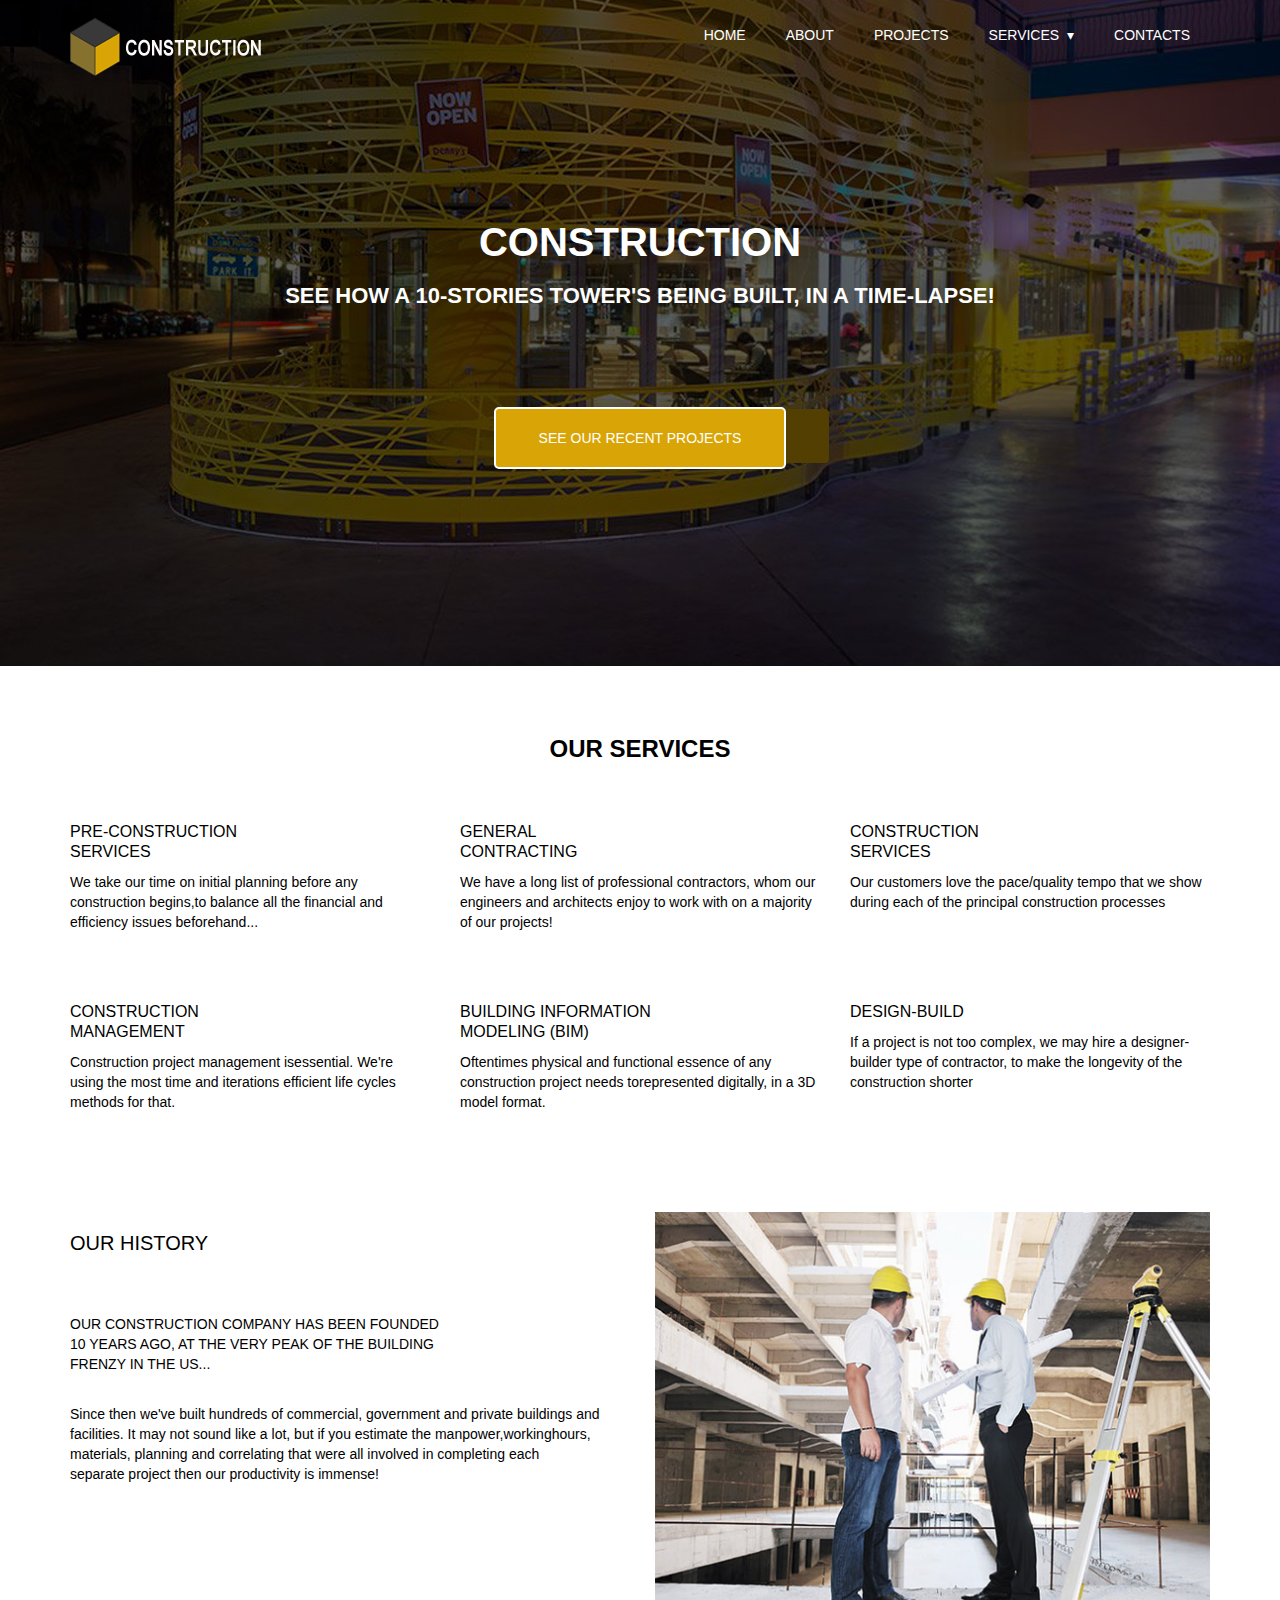
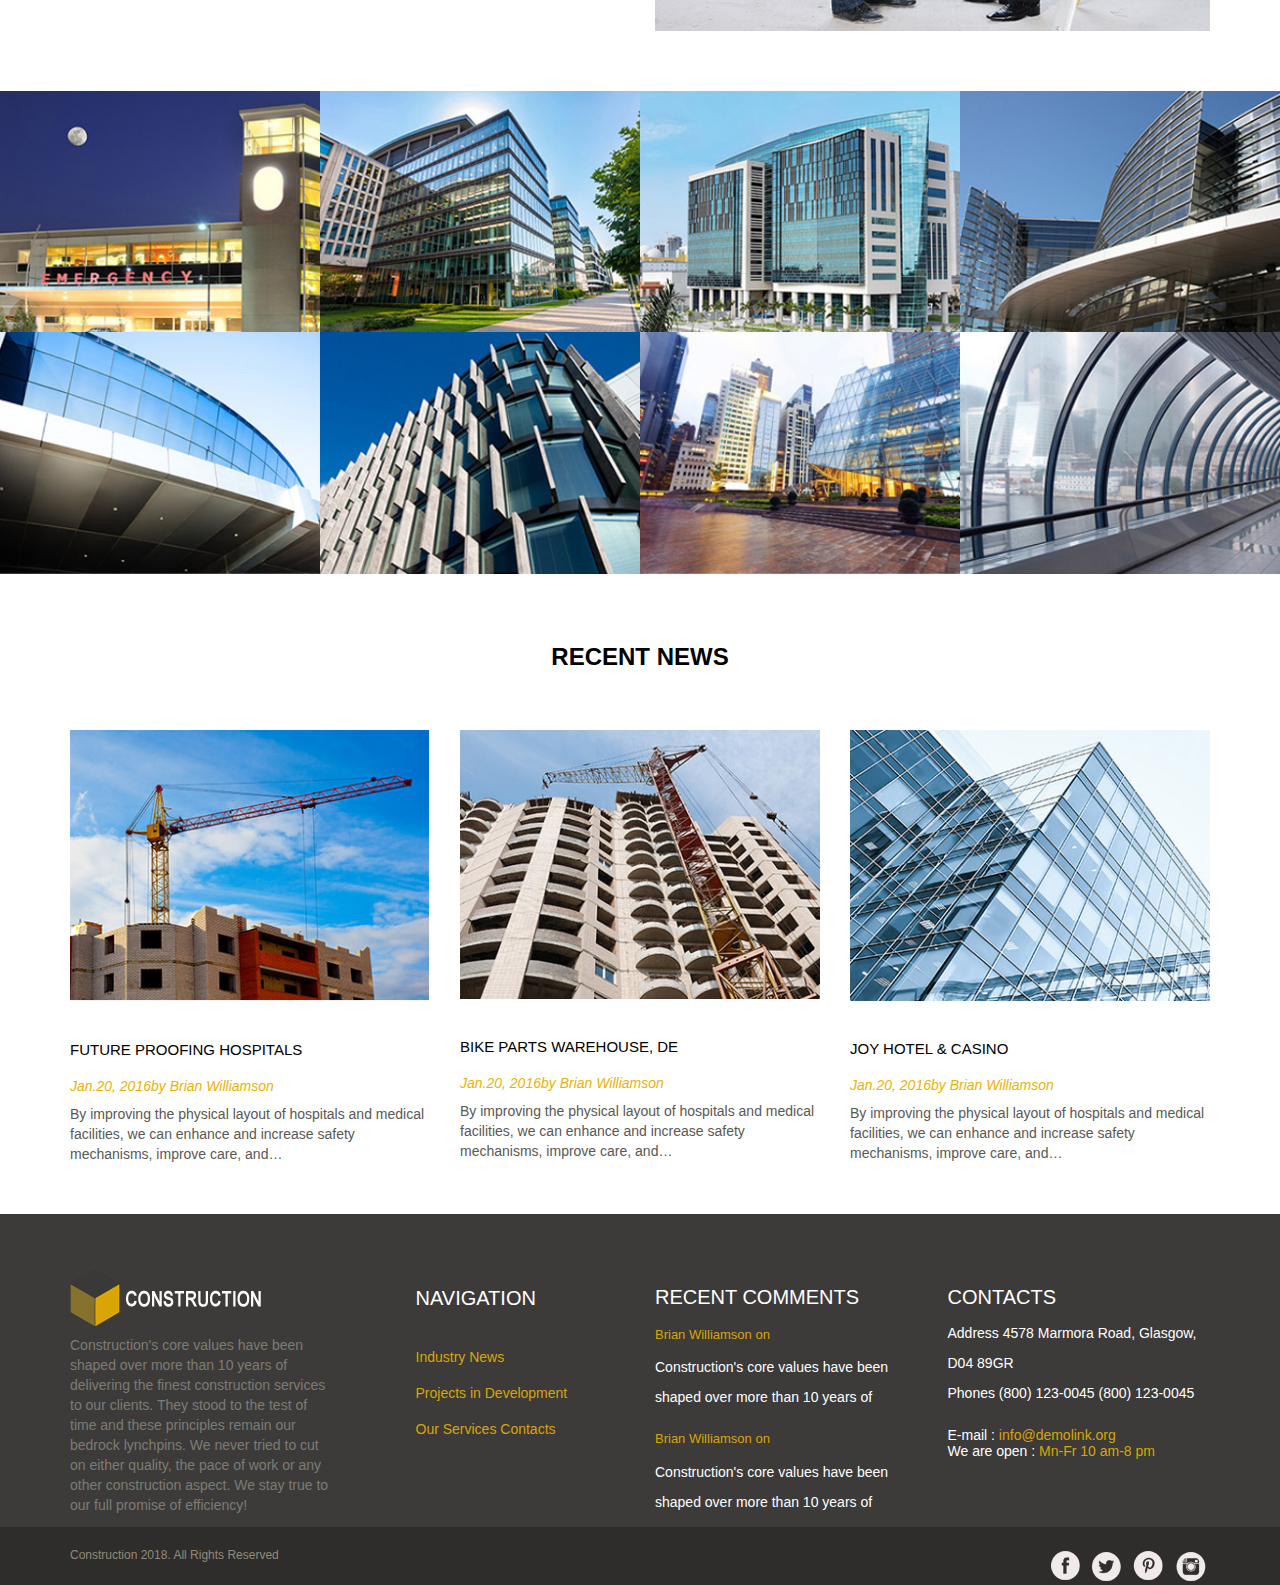
<file: index.html>
<!DOCTYPE html>
<html lang="en">
  <head>
    <meta charset="utf-8">
    <meta http-equiv="X-UA-Compatible" content="IE=edge">
    <meta name="viewport" content="width=device-width, initial-scale=1">
    <!-- The above 3 meta tags *must* come first in the head; any other head content must come *after* these tags -->
    <title>construction home</title>
    <!-- Bootstrap -->
    <link href="css/bootstrap.min.css" rel="stylesheet">
    <link rel="stylesheet" type="text/css" href="css/custom.css">
    <link rel="stylesheet" href="css/font-awesome.min.css">
    <!--menu-->
    <link rel="stylesheet" href="css/style.css">
    <!-- HTML5 shim and Respond.js for IE8 support of HTML5 elements and media queries -->
    <!-- WARNING: Respond.js doesn't work if you view the page via file:// -->
    <!--[if lt IE 9]>
    <script src="https://oss.maxcdn.com/html5shiv/3.7.3/html5shiv.min.js"></script>
    <script src="https://oss.maxcdn.com/respond/1.4.2/respond.min.js"></script>
    <![endif]-->
  </head>
  <body>
    <div class="banner">
      <div class="boverlay">
        <div class="container">
          <div class="row">
            <div class="col-md-12 col-sm-12 col-xs-12">
           
              <section class="home_navigation">
                <div class="nav-container">
                  <div class="brand">
                    <a href="#!"><img src="img/logo.png"></a>
                  </div>
                  <nav>
                    <div class="nav-mobile"><a id="nav-toggle" href="#!"><span></span></a></div>
                    <ul class="nav-list">
                      
                      <li class="active" >
                        <a>HOME</a>
                      </li>
                      <li>
                        <a href="about-us.html">ABOUT</a>
                      </li>
                      <li>
                        
                        <ul class="nav-dropdown">
                          <li>
                            <a href="#!">Web Design</a>
                          </li>
                          <li>
                            <a href="#!">Web Development</a>
                          </li>
                          <li>
                            <a href="#!">Graphic Design</a>
                          </li>
                        </ul>
                      </li>
                      <li>
                        <a href="projects.html">PROJECTS</a>
                      </li>
                      <li>
                        <a href="services.html">SERVICES</a>          <ul class="nav-dropdown">
                        <li>
                          <a href="#!">Web Design</a>
                        </li>
                        <li>
                          <a href="#!">Web Development</a>
                        </li>
                        <li>
                          <a href="#!">Graphic Design</a>
                        </li>
                      </ul>
                    </li>
                    <li>
                      <a href="contacts.html">CONTACTS</a>        </li>
                    </ul>
                  </nav>
                </div>
              </section>
            </div>
            <!-- <div class="col-md-4">
              <div class="logo">
                <img src="img/logo.png">
                <div class="text">
                  <h1>CONSTRUCTIONS</h1>
                </div>
              </div>
            </div>
            <div class="col-md-8">
              <div class="menu">
                <ul>
                  <li class="active">HOME</a></li>
                  <li><a href="about-us.html">ABOUT</a></li>
                  <li><a href="services.html">SERVICES</a></li>
                  <li><a href="projects.html">PROJECTS</a></li>
                  <li><a href="contacts.html">CONTACTS</a></li>
                  
                </ul>
                <div class="icon"><i class="fa fa-search" aria-hidden="true"></i>
                </div>
              </div>
            </div> -->
          </div>
          <div class="welcome">
            <h2>CONSTRUCTION</h2>
            <h3> SEE HOW A 10-STORIES TOWER'S BEING BUILT, IN A TIME-LAPSE!</h3>
            <div class="seee">
            <button type="button" class="see">
            SEE OUR RECENT PROJECTS
            </button>
          </div>
        </div>
        </div>
      </div>
    </div>
    <div class="service">
      <h2>OUR SERVICES</h2>
    </div>
    <div class="container">
      
      <div class="service-contents">
        <div class="row">
          <div class="col-md-4 col-sm-4 col-xs-12">
            <div class="contents">
              <h2>PRE-CONSTRUCTION<br>
              SERVICES</h2>
              <p>We take our time on initial planning
                before any construction begins,to
                balance all the financial and efficiency
              issues beforehand...</p>
            </div>
          </div>
          <div class="col-md-4 col-sm-4 col-xs-12">
            <div class="contents">
              <h2>
              GENERAL <br>
              CONTRACTING
              </h2>
              <p>We have a long list of professional
                contractors, whom our engineers
                and architects enjoy to work with
                on a majority of our projects!
              </p>
            </div>
          </div>
          <div class="col-md-4 col-sm-4 col-xs-12">
            <div class="contents">
              <h2>
              CONSTRUCTION <br>
              SERVICES
              </h2>
              <p>Our customers love the pace/quality
                tempo that we show during each of
                the principal construction processes
              </p>
            </div>
          </div>
        </div>
        <div class="row">
          <div class="col-md-4 col-sm-4 col-xs-12">
            <div class="contents">
              <h2>
              CONSTRUCTION <br>
              MANAGEMENT
              </h2>
              <p>Construction project management
                isessential. We're using the most
                time and iterations efficient life
                cycles methods for that.
              </p>
            </div>
          </div>
          <div class="col-md-4 col-sm-4 col-xs-12">
            <div class="contents">
              <h2>
              BUILDING INFORMATION <br>
              MODELING (BIM)
              </h2>
              <p>Oftentimes physical and functional
                essence of any construction
                project needs torepresented
                digitally, in a 3D model format.
              </p>
            </div>
          </div>
          <div class="col-md-4 col-sm-4 col-xs-12">
            <div class="contents">
              <h2>
              DESIGN-BUILD
              </h2>
              <p>If a project is not too complex,
                we may hire a designer-builder
                type of contractor, to make the
                longevity of the construction
                shorter
              </p>
            </div>
          </div>
        </div>
      </div>
      <div class="history">
        <div class="row">
          <div class="col-md-6 col-sm-6 col-xs-12">
            <div class="history-contents">
              <h2>OUR HISTORY</h2>
              <p>OUR CONSTRUCTION COMPANY HAS BEEN FOUNDED <br>
                10 YEARS AGO,  AT THE VERY PEAK OF THE BUILDING
                <br> FRENZY IN THE US...
              </p><br>
              <p>Since then we've built hundreds of commercial, government and
                private buildings and facilities. It may not sound like a lot, but if you
                estimate the manpower,workinghours, materials, planning and
                correlating that were all involved in completing each <br> separate project
              then our productivity is immense!</p>
            </div>
          </div>
          <div class="col-md-6 col-sm-6 col-xs-12">
            <div class="himage">
              <img src="img/h.jpg" class="img-responsive">
            </div>
          </div>
        </div>
      </div>
    </div>
    <div class="services">
      <ul>
        <!-- <li class="col-md-3 col-sm-3  col-xs-12 service-img">
          <img src="img/service1.jpg" class="img-responsive">
          <div class="services-text"> <h3>COMMERCIAL</h3></div>
        </li>
        <li class="col-md-3 col-sm-3  col-xs-12 service-img">
          <img src="img/service2.jpg" class="img-responsive">
          <div class="services-text"> <h3>CULTURAL/LIFESTYLE</h3></div>
        </li>
        <li class="col-md-3 col-sm-3 col-xs-12 service-img">
          <img src="img/service3.jpg" class="img-responsive">
          <div class="services-text"> <h3>DATA/TECHNOLOGY</h3></div>
        </li>
        <li class="col-md-3 col-sm-3 col-xs-12 service-img">
          <img src="img/service4.jpg"class="img-responsive">
          <div class="services-text"> <h3>EDUCATIONAL</h3></div>
        </li>
        <li class="col-md-3 col-sm-3 col-xs-12 service-img">
          <img src="img/service5.jpg" class="img-responsive">
          <div class="services-text"> <h3>GOVERNMENT/MILITARY</h3></div>
        </li>
        <li class="col-md-3 col-sm-3 col-xs-12 service-img">
          <img src="img/service6.jpg" class="img-responsive">
          <div class="services-text"> <h3>HEALTHCARE</h3></div>
        </li>
        <li class="col-md-3 col-sm-3  col-xs-12 service-img">
          <img src="img/service7.jpg" class="img-responsive">
          <div class="services-text"> <h3>MANUFACTURING/INDUSTRIAL</h3></div>
        </li>
        <li class="col-md-3 col-sm-3 col-xs-12 service-img">
          <img src="img/service8.jpg" class="img-responsive">
          <div class="services-text"> <h3>WAREHOUSE/LOGISTICS</h3></div>
        </li> -->
        <li class="col-md-3 col-sm-3  col-xs-12 service-img">
          <div class="service-hover">
            <img src="img/service1.jpg" class="image">
            <div class="overlay">
              <div class="text"> <h3>COMMERCIAL</h3>
              </div>
            </div>
          </div>
        </li>
        <li class="col-md-3 col-sm-3  col-xs-12 service-img">
          <div class="service-hover">
          <img src="img/service2.jpg"  class="image">
          <div class="overlay">
          <div class="text"> <h3>CULTURAL/LIFESTYLE</h3>
          </div>
        </div>
      </div>
        </li>
        <li class="col-md-3 col-sm-3 col-xs-12 service-img">
          <div class="service-hover">
          <img src="img/service3.jpg"  class="image">
          <div class="overlay">
          <div class="text"> <h3>DATA/TECHNOLOGY</h3>
          </div>
        </div>
      </div>
        </li>
        <li class="col-md-3 col-sm-3 col-xs-12 service-img">
          <div class="service-hover">
          <img src="img/service4.jpg" class="image">
          <div class="overlay">
          <div class="text"> <h3>EDUCATIONAL</h3>
          </div>
        </div>
      </div>
        </li>
        <li class="col-md-3 col-sm-3 col-xs-12 service-img">
          <div class="service-hover">
          <img src="img/service5.jpg"  class="image">
          <div class="overlay">
          <div class="text"> <h3>GOVERNMENT/MILITARY</h3>
          </div>
        </div>
      </div>
        </li>
        <li class="col-md-3 col-sm-3 col-xs-12 service-img">
          <div class="service-hover">
          <img src="img/service6.jpg"  class="image">
          <div class="overlay">
          <div class="text"> <h3>HEALTHCARE</h3>
          </div>
        </div>
      </div>
        </li>
        <li class="col-md-3 col-sm-3  col-xs-12 service-img">
          <div class="service-hover">
          <img src="img/service7.jpg"  class="image">
          <div class="overlay">
          <div class="text"> <h3>MANUFACTURING/INDUSTRIAL</h3>
          </div>
        </div>
      </div>
        </li>
        <li class="col-md-3 col-sm-3 col-xs-12 service-img">
          <div class="service-hover">
          <img src="img/service8.jpg"  class="image">
          <div class="overlay">
          <div class="text"> <h3>WAREHOUSE/LOGISTICS</h3>
          </div>
        </div>
      </div>
        </li>
      </ul>
    </div>
    <div class="news">
      <div class="container">
        <div class="row">
          <div class="ntext">
            <div class="col-md-12 col-sm-12 col-xs-12">
              <h2>RECENT NEWS</h2>
            </div>
          </div>
        </div>
        <div class="row">
          <div class="col-md-4  col-sm-4 col-xs-12">
            <div class="nimage">
              <img src="img/news1.jpg" class="img-responsive">
              <h2>FUTURE PROOFING HOSPITALS
              </h2>
              <h3>Jan.20, 2016by Brian Williamson
              </h3>
              <p>By improving the physical layout of hospitals and medical facilities, we can enhance and increase safety
                mechanisms, improve care, and…
              </p>
            </div>
          </div>
          <div class="col-md-4 col-sm-4 col-xs-12">
            <div class="nimage">
              <img src="img/news2.jpg" class="img-responsive">
              <h2>BIKE PARTS WAREHOUSE, DE
              </h2>
              <h3>Jan.20, 2016by Brian Williamson
              </h3>
              <p>By improving the physical layout of hospitals and medical facilities, we can enhance and increase safety
                mechanisms, improve care, and…
              </p>
            </div>
          </div>
          <div class="col-md-4 col-sm-4 col-xs-12">
            <div class="nimage">
              <img src="img/news3.jpg" class="img-responsive">
              <h2>JOY HOTEL & CASINO
              </h2>
              <h3>Jan.20, 2016by Brian Williamson
              </h3>
              <p>By improving the physical layout of hospitals and medical facilities, we can enhance and increase safety
                mechanisms, improve care, and…
              </div>
            </div>
          </div>
        </div>
      </div>
      <div class="footer">
        <div class="container">
          <div class="row">
            <div class="col-md-3 col-sm-3 col-xs-12">
              <div class="about">
                <div class="flogo">
                  <img src="img/logo.png" class="img-responsive">
                </div>
                <div class="logotext">
                </div>
                <p>
                  Construction's core values have been shaped over more than 10 years of delivering the finest construction services to our clients. They stood to the test of time and these principles remain our bedrock lynchpins. We never tried to cut on either quality, the pace of work or any other construction aspect. We stay true to our full promise of efficiency!
                </p>
              </div>
            </div>
            <div class="col-md-3 col-sm-3  col-xs-12">
              <div class="navigate">
                <h2>NAVIGATION</h2><br>
                <p>Industry News
                  <br> Projects in Development
                  Our Services
                Contacts</p>
              </div>
            </div>
            <div class="col-md-3 col-sm-3 col-xs-12">
              <div class="comment">
                <h2> RECENT COMMENTS</h2>
                <h3>Brian Williamson on
                </h3>
                <p>Construction's core values have been shaped over more than 10 years of
                </p>
                <h3>
                Brian Williamson on
                </h3>
                <p>Construction's core values have been shaped over more than 10 years of
                </p>
              </div>
            </div>
            <div class="col-md-3 col-sm-3 col-xs-12">
              <div class="contact">
                <h2>CONTACTS
                </h2>
                <p>Address 4578 Marmora
                  Road,
                  Glasgow, D04 89GR<br>
                  Phones (800) 123-0045 (800) 123-0045
                <br></p>
                <h3><span style="color: white"> E-mail :</span> info@demolink.org
                <span style="color: white"> <br>We are open :</span> Mn-Fr 10 am-8 pm
                </h3>
              </div>
            </div>
          </div>
        </div>
      </div>
      <div class="copy">
        <div  class="container">
          <div class="row">
            <div class="col-md-6 col-sm-6 col-xs-12">
              <div class="cright">
                <p>Construction 2018. All Rights Reserved</p>
              </div>
            </div>
            <div class="col-md-6 col-sm-6 col-xs-12">
              <div class="social">
                <img src="img/fb.png">
                <img src="img/tw.png">
                <img src="img/p.png">
                <img src="img/in.png">
              </div>
              <!-- jQuery (necessary for Bootstrap's JavaScript plugins) -->
              <script src="https://ajax.googleapis.com/ajax/libs/jquery/1.12.4/jquery.min.js"></script>
              <!-- Include all compiled plugins (below), or include individual files as needed -->
              <script src="js/bootstrap.min.js"></script>
              <script src='http://cdnjs.cloudflare.com/ajax/libs/jquery/2.1.3/jquery.min.js'></script>
              
              <script  src="js/index.js"></script>
            </body>
          </html>
</file>
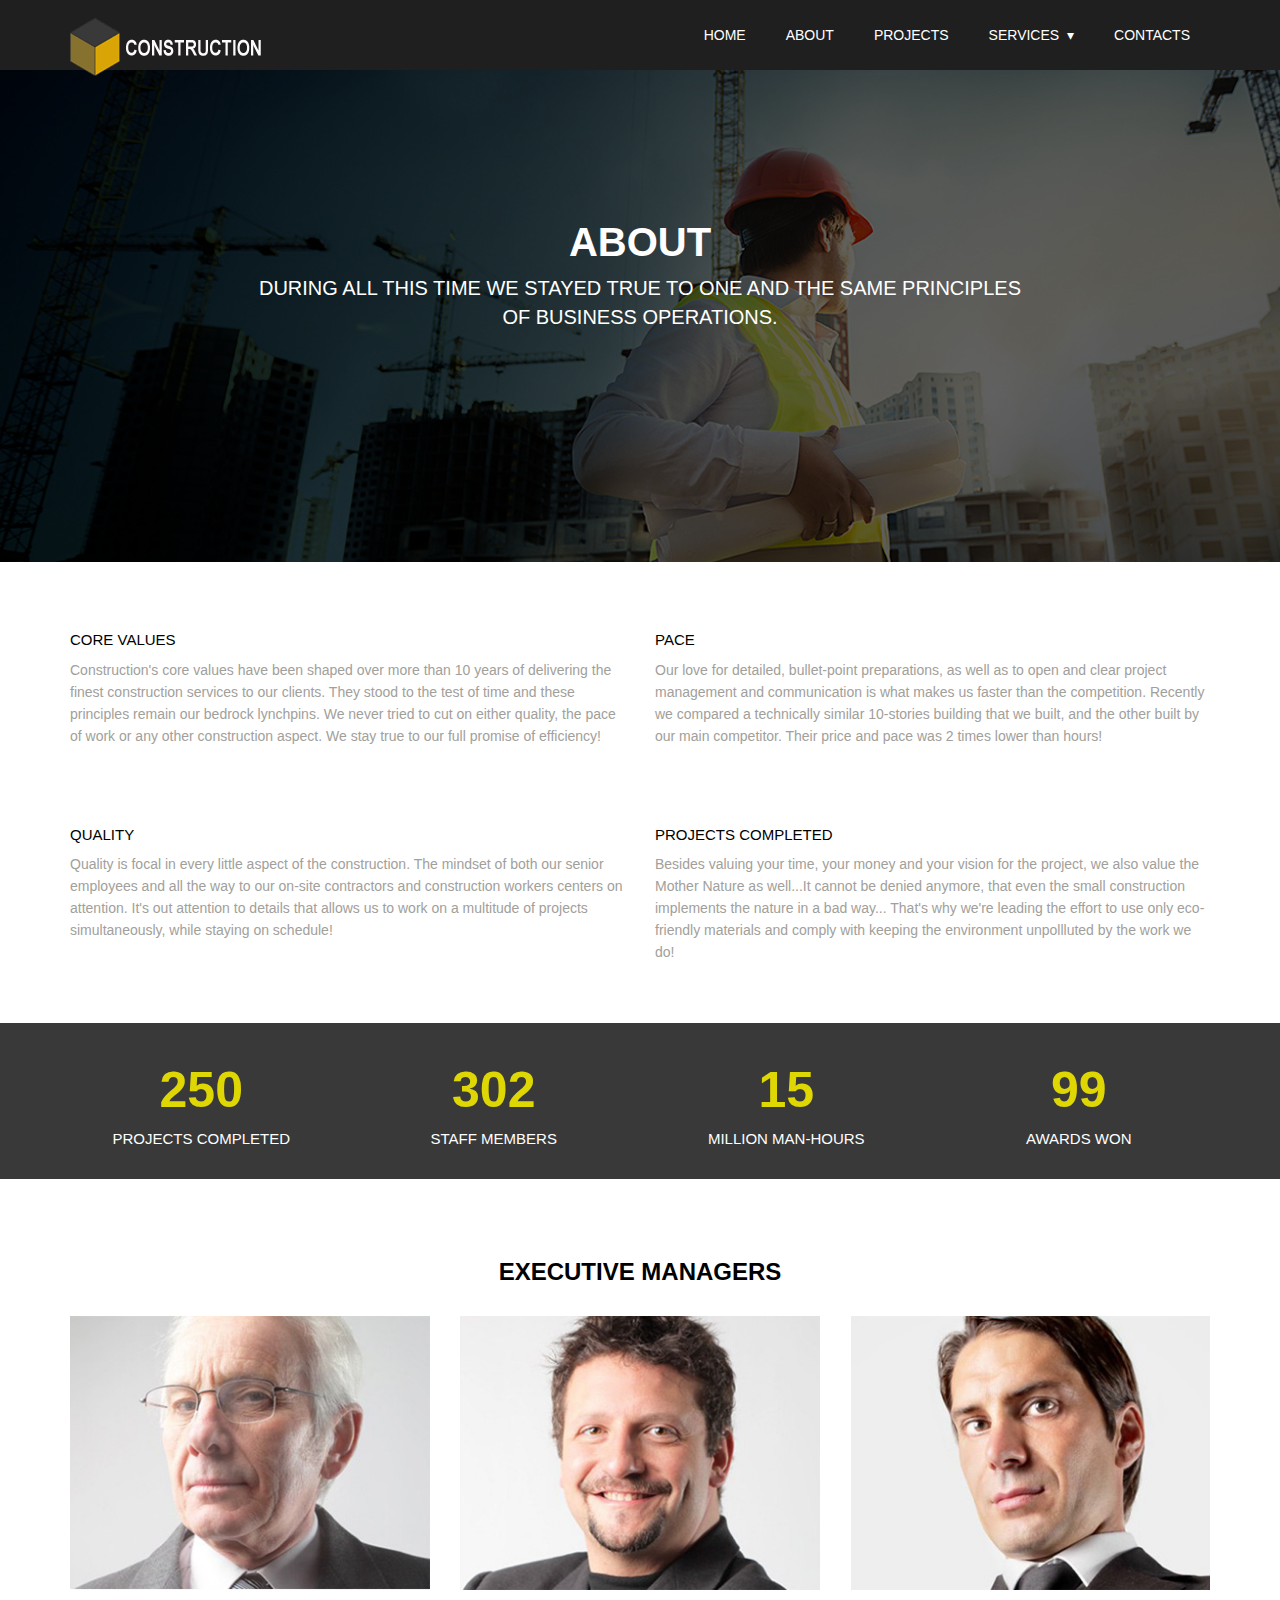
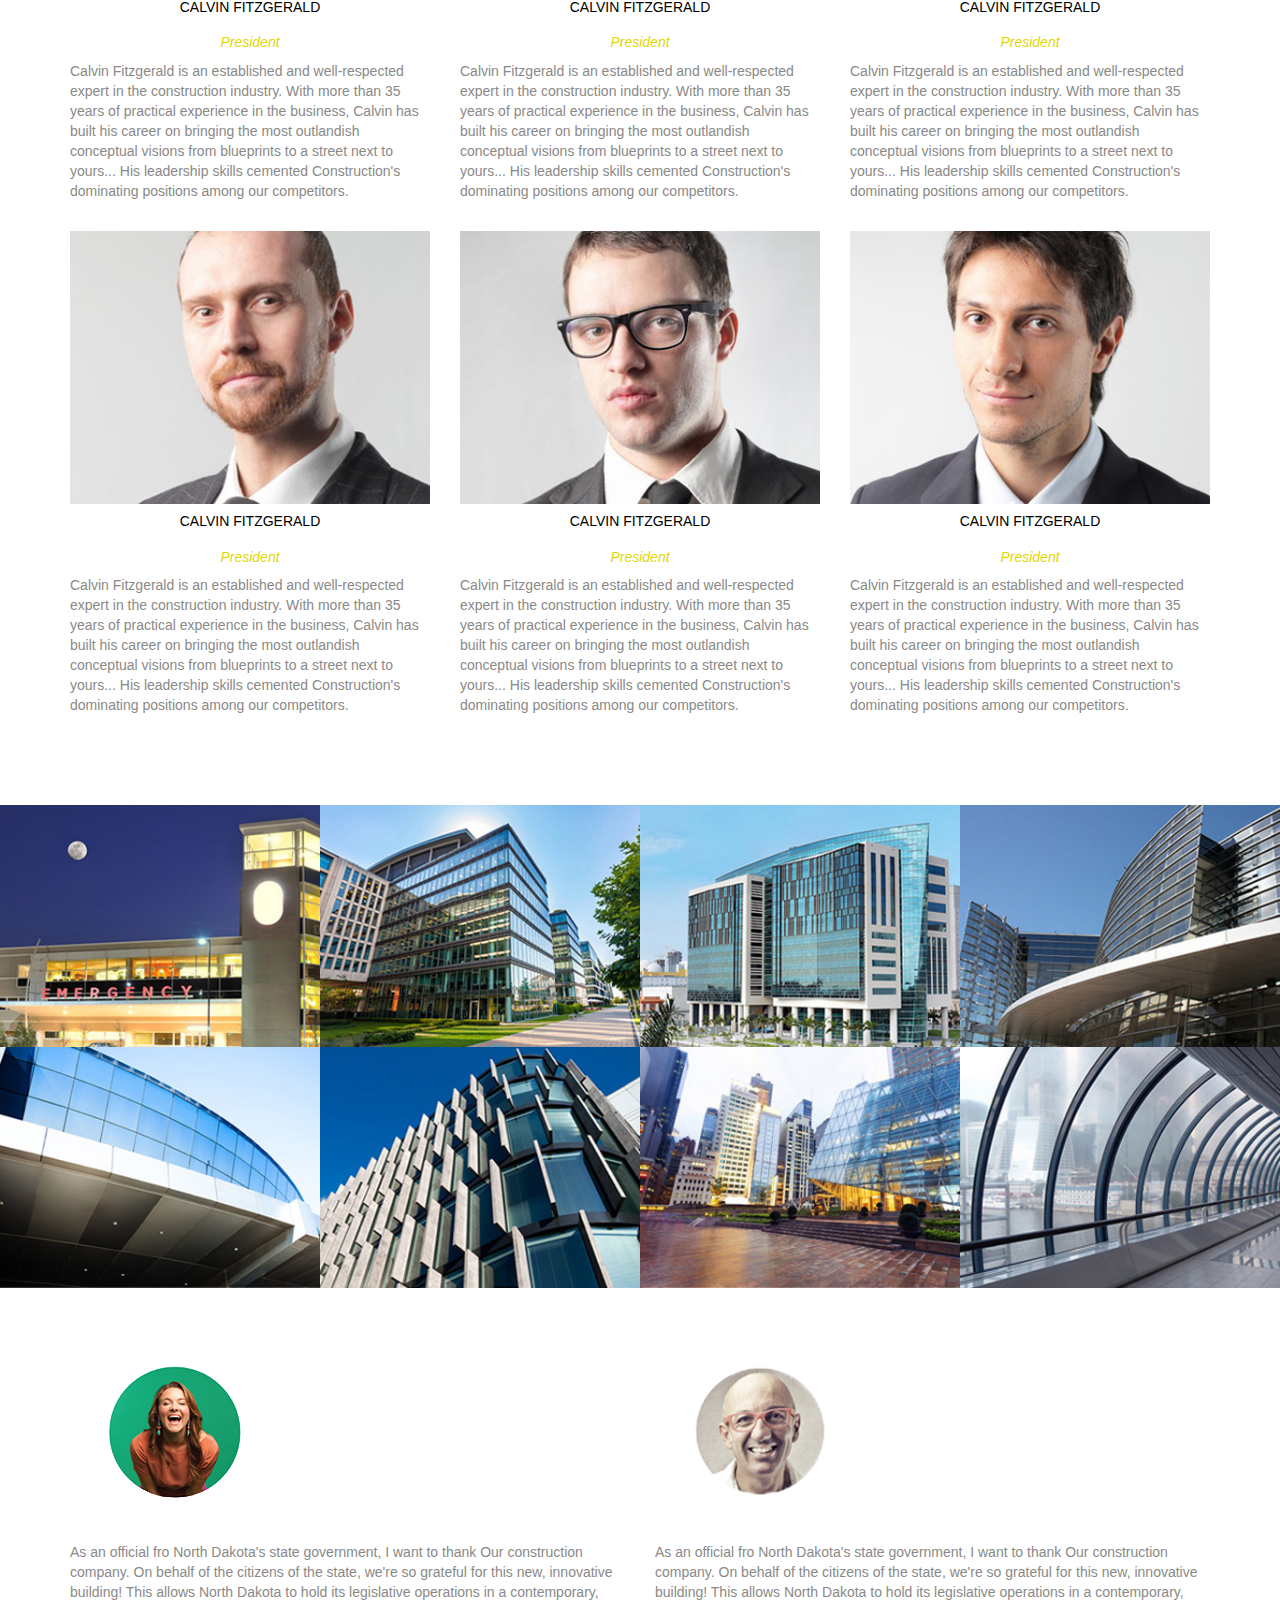
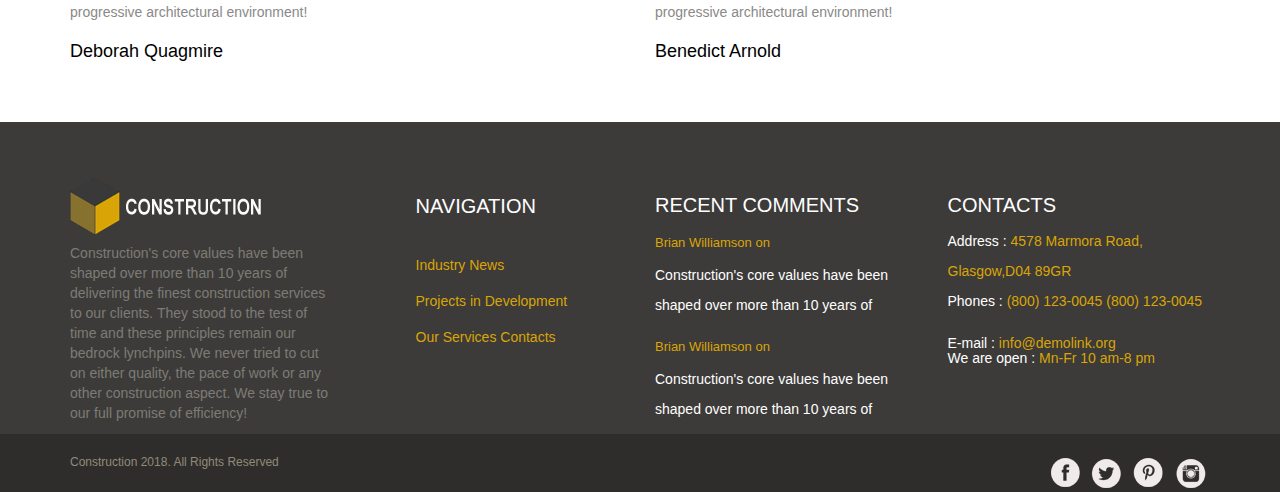
<file: about-us.html>
<!DOCTYPE html>
<html lang="en">
  <head>
    <meta charset="utf-8">
    <meta http-equiv="X-UA-Compatible" content="IE=edge">
    <meta name="viewport" content="width=device-width, initial-scale=1">
    <!-- The above 3 meta tags *must* come first in the head; any other head content must come *after* these tags -->
    <title>construction about</title>
    <!-- Bootstrap -->
    <link href="css/bootstrap.min.css" rel="stylesheet">
    <link rel="stylesheet" type="text/css" href="css/custom.css">
    <link rel="stylesheet" href="css/font-awesome.min.css">
    <link rel="stylesheet" href="css/style.css">
    <!-- HTML5 shim and Respond.js for IE8 support of HTML5 elements and media queries -->
    <!-- WARNING: Respond.js doesn't work if you view the page via file:// -->
    <!--[if lt IE 9]>
    <script src="https://oss.maxcdn.com/html5shiv/3.7.3/html5shiv.min.js"></script>
    <script src="https://oss.maxcdn.com/respond/1.4.2/respond.min.js"></script>
    <![endif]-->
  </head>
  <body>
    <div class="banner-about">
      <div class="container">
        <div class="row">
          <div class="col-md-12 col-sm-12 col-xs-12">
            <section class="navigation">
  <div class="nav-container">
    <div class="brand">
      <a href="#!"><img src="img/logo.png" ></a>
    </div>
    <nav>
      <div class="nav-mobile"><a id="nav-toggle" href="#!"><span></span></a></div>
      <ul class="nav-list">
       <li>
          <a href="index.html">HOME</a>
        </li>
        <li class="active">
           <a href="about-us.html">ABOUT</a>
        </li>
        <li>
        
          <ul class="nav-dropdown">
            <li>
              <a href="#!">Web Design</a>
            </li>
            <li>
              <a href="#!">Web Development</a>
            </li>
            <li>
              <a href="#!">Graphic Design</a>
            </li>
          </ul>
        </li>
        <li>
          <a href="projects.html">PROJECTS</a>
        </li>
        <li>
 <a href="services.html">SERVICES</a>          <ul class="nav-dropdown">
            <li>
              <a href="#!">Web Design</a>
            </li>
            <li>
              <a href="#!">Web Development</a>
            </li>
            <li>
              <a href="#!">Graphic Design</a>
            </li>
          </ul>
        </li>
        <li>
 <a href="contacts.html">CONTACTS</a>        </li>
      </ul>
        </li>
        
      </ul>
    </nav>
  </div>
</section>
             
            </div>
          </div>
        </div>
      </div>
      
      <div class="banner-img">
        <div class="b-overlay">
          <div class="welcome">
            <h2>ABOUT</h2>
            <p>
              DURING ALL THIS TIME WE STAYED TRUE TO ONE AND THE SAME PRINCIPLES <br>
              
            OF BUSINESS OPERATIONS.</p>
          </div>
        </div>
      </div>
    </div>
    <div class="core">
      <div class="container">
        <div class="row">
          <div class="col-md-6  col-sm-6 col-xs-12">
            <div class="corevalue">
              <h2> CORE VALUES</h2>
              <p>Construction's core values have been shaped over more than 10 years of delivering the finest construction services to our clients. They stood to the test of time and these principles remain our bedrock lynchpins. We never tried to cut on either quality, the pace of work or any other construction aspect. We stay true to our full promise of efficiency!</p>
            </div>
          </div>
          <div class="col-md-6 col-sm-6 col-xs-12">
            <div class="corevalue">
              <h2> PACE</h2>
              <p>
              Our love for detailed, bullet-point preparations, as well as to open and clear project management and communication is what makes us faster than the competition. Recently we compared a technically similar 10-stories building that we built, and the other built by our main competitor. Their price and pace was 2 times lower than hours!</p>
            </div>
          </div>
          <div class="col-md-6 col-sm-6 col-xs-12">
            <div class="corevalue">
              <h2> QUALITY</h2>
              <p>Quality is focal in every little aspect of the construction. The mindset of both our senior employees and all the way to our on-site contractors and construction workers centers on attention. It's out attention to details that allows us to work on a multitude of projects simultaneously, while staying on schedule!</p>
            </div>
          </div>
          <div class="col-md-6 col-sm-6 col-xs-12">
            <div class="corevalue">
              <h2>PROJECTS COMPLETED</h2>
              <p>Besides valuing your time, your money and your vision for the project, we also value the Mother Nature as well...It cannot be denied anymore, that even the small construction implements the nature in a bad way... That's why we're leading the effort to use only eco-friendly materials and comply with keeping the environment unpollluted by the work we do!</p>
            </div>
          </div>
        </div>
      </div>
    </div>
    <div class="projects">
      <div class="container">
        <div class="row">
          <div class="col-md-3 col-sm-3 col-xs-12">
            <div class="pcontents">
              <h2><b> 250</b></h2>
              <p>PROJECTS COMPLETED</p>
            </div>
          </div>
          <div class="col-md-3 col-sm-3 col-xs-12">
            <div class="pcontents">
              <h2><b> 302</b></h2>
              <p>STAFF MEMBERS</p>
            </div>
          </div>
          <div class="col-md-3 col-sm-3 col-xs-12">
            <div class="pcontents">
              <h2><b> 15</b></h2>
              <p>MILLION MAN-HOURS</p>
            </div>
          </div>
          <div class="col-md-3 col-sm-3 col-xs-12">
            <div class="pcontents">
              <h2><b> 99</b></h2>
              <p>AWARDS WON</p>
            </div>
          </div>
        </div>
      </div>
    </div>
    <div class="manager">
      <h2>EXECUTIVE MANAGERS</h2>
      <div class="container">
        <div class="row">
          <div class="col-md-4 col-sm-4 col-xs-12">
            <div class="calvin">
              <img src="img/manager1.jpg"  class="img-responsive">
              <h4> CALVIN FITZGERALD</h4>
              <h3> President</h3>
              <p>Calvin Fitzgerald is an established and well-respected expert in the construction industry. With more than 35 years of practical experience in the business, Calvin has built his career on bringing the most outlandish conceptual visions from blueprints to a street next to yours... His leadership skills cemented Construction's dominating positions among our competitors.</p>
            </div>
          </div>
          <div class="col-md-4 col-sm-4 col-xs-12">
            <div class="calvin">
              <img src="img/manager2.jpg"  class="img-responsive">
              <h4> CALVIN FITZGERALD</h4>
              <h3> President</h3>
              <p>Calvin Fitzgerald is an established and well-respected expert in the construction industry. With more than 35 years of practical experience in the business, Calvin has built his career on bringing the most outlandish conceptual visions from blueprints to a street next to yours... His leadership skills cemented Construction's dominating positions among our competitors.</p>
            </div>
          </div>
          <div class="col-md-4 col-sm-4 col-xs-12">
            <div class="calvin">
              <img src="img/manager3.jpg"  class="img-responsive">
              <h4> CALVIN FITZGERALD</h4>
              <h3> President</h3>
              <p>Calvin Fitzgerald is an established and well-respected expert in the construction industry. With more than 35 years of practical experience in the business, Calvin has built his career on bringing the most outlandish conceptual visions from blueprints to a street next to yours... His leadership skills cemented Construction's dominating positions among our competitors.</p>
            </div>
          </div>
        </div>
        <div class="row">
          <div class="col-md-4 col-sm-4 col-xs-12">
            <div class="calvin">
              <img src="img/manager4.jpg"  class="img-responsive">
              <h4> CALVIN FITZGERALD</h4>
              <h3> President</h3>
              <p>Calvin Fitzgerald is an established and well-respected expert in the construction industry. With more than 35 years of practical experience in the business, Calvin has built his career on bringing the most outlandish conceptual visions from blueprints to a street next to yours... His leadership skills cemented Construction's dominating positions among our competitors.</p>
            </div>
          </div>
          <div class="col-md-4 col-sm-4 col-xs-12">
            <div class="calvin">
              <img src="img/manager5.jpg"  class="img-responsive">
              <h4> CALVIN FITZGERALD</h4>
              <h3> President</h3>
              <p>Calvin Fitzgerald is an established and well-respected expert in the construction industry. With more than 35 years of practical experience in the business, Calvin has built his career on bringing the most outlandish conceptual visions from blueprints to a street next to yours... His leadership skills cemented Construction's dominating positions among our competitors.</p>
            </div>
          </div>
          <div class="col-md-4 col-sm-4 col-xs-12">
            <div class="calvin">
              <img src="img/manager6.jpg"  class="img-responsive">
              <h4> CALVIN FITZGERALD</h4>
              <h3> President</h3>
              <p>Calvin Fitzgerald is an established and well-respected expert in the construction industry. With more than 35 years of practical experience in the business, Calvin has built his career on bringing the most outlandish conceptual visions from blueprints to a street next to yours... His leadership skills cemented Construction's dominating positions among our competitors.</p>
            </div>
          </div>
        </div>
      </div>
    </div>
    <div class="services">
      <ul>
     <li class="col-md-3 col-sm-3  col-xs-12 service-img">
          <div class="service-hover">
            <img src="img/service1.jpg" class="image">
            <div class="overlay">
              <div class="text"> <h3>COMMERCIAL</h3>
              </div>
            </div>
          </div>
        </li>
        <li class="col-md-3 col-sm-3  col-xs-12 service-img">
          <div class="service-hover">
          <img src="img/service2.jpg"  class="image">
          <div class="overlay">
          <div class="text"> <h3>CULTURAL/LIFESTYLE</h3>
          </div>
        </div>
      </div>
        </li>
        <li class="col-md-3 col-sm-3 col-xs-12 service-img">
          <div class="service-hover">
          <img src="img/service3.jpg"  class="image">
          <div class="overlay">
          <div class="text"> <h3>DATA/TECHNOLOGY</h3>
          </div>
        </div>
      </div>
        </li>
        <li class="col-md-3 col-sm-3 col-xs-12 service-img">
          <div class="service-hover">
          <img src="img/service4.jpg" class="image">
          <div class="overlay">
          <div class="text"> <h3>EDUCATIONAL</h3>
          </div>
        </div>
      </div>
        </li>
        <li class="col-md-3 col-sm-3 col-xs-12 service-img">
          <div class="service-hover">
          <img src="img/service5.jpg"  class="image">
          <div class="overlay">
          <div class="text"> <h3>GOVERNMENT/MILITARY</h3>
          </div>
        </div>
      </div>
        </li>
        <li class="col-md-3 col-sm-3 col-xs-12 service-img">
          <div class="service-hover">
          <img src="img/service6.jpg"  class="image">
          <div class="overlay">
          <div class="text"> <h3>HEALTHCARE</h3>
          </div>
        </div>
      </div>
        </li>
        <li class="col-md-3 col-sm-3  col-xs-12 service-img">
          <div class="service-hover">
          <img src="img/service7.jpg"  class="image">
          <div class="overlay">
          <div class="text"> <h3>MANUFACTURING/INDUSTRIAL</h3>
          </div>
        </div>
      </div>
        </li>
        <li class="col-md-3 col-sm-3 col-xs-12 service-img">
          <div class="service-hover">
          <img src="img/service8.jpg"  class="image">
          <div class="overlay">
          <div class="text"> <h3>WAREHOUSE/LOGISTICS</h3>
          </div>
        </div>
      </div>
        </li>
      </ul>
    </div>
    <div class="textimonial">
      <div class="container">
        <div class="row">
          <div class="col-md-6 col-sm-6 col-xs-12">
            <div class="texticontets">
              <img src="img/texti.png"  class="img-responsive">
              <p>As an official fro North Dakota's state government, I want to thank Our construction company. On behalf of the citizens of the state, we're so grateful for this new, innovative building! This allows North Dakota to hold its legislative operations in a contemporary, progressive architectural environment!
              </p>
              <h2>Deborah Quagmire</h2>
            </div>
          </div>
          <div class="col-md-6 col-sm-6 col-xs-12">
            <div class="texticontets">
              <img src="img/texti1.png"  class="img-responsive">
              <p>As an official fro North Dakota's state government, I want to thank Our construction company. On behalf of the citizens of the state, we're so grateful for this new, innovative building! This allows North Dakota to hold its legislative operations in a contemporary, progressive architectural environment!
              </p>
              <h2>Benedict Arnold</h2>
            </div>
          </div>
        </div>
      </div>
    </div>
    
              <div class="footer">
                <div class="container">
                  <div class="row">
                    <div class="col-md-3 col-sm-3 col-xs-12">
                      <div class="about">
                        <div class="flogo">
                          <img src="img/logo.png"  class="img-responsive">
                        </div>
                        <div class="logotext">
                        </div>
                        <p>
                          Construction's core values have been shaped over more than 10 years of delivering the finest construction services to our clients. They stood to the test of time and these principles remain our bedrock lynchpins. We never tried to cut on either quality, the pace of work or any other construction aspect. We stay true to our full promise of efficiency!
                        </p>
                      </div>
                    </div>
                    <div class="col-md-3 col-sm-3 col-xs-12">
                      <div class="navigate">
                        <h2>NAVIGATION</h2><br>
                        <p>Industry News
                          <br> Projects in Development
                          Our Services
                        Contacts</p>
                      </div>
                    </div>
                    <div class="col-md-3 col-sm-3 col-xs-12">
                      <div class="comment">
                        <h2> RECENT COMMENTS</h2>
                        <h3>Brian Williamson on
                        </h3>
                        <p>Construction's core values have been shaped over more than 10 years of
                        </p>
                        <h3>
                        Brian Williamson on
                        </h3>
                        <p>Construction's core values have been shaped over more than 10 years of
                        </p>
                      </div>
                    </div>
                    <div class="col-md-3 col-sm-3 col-xs-12">
                      <div class="contact">
                        <h2>CONTACTS
                        </h2>
                        <p>Address :<span style="color: #d9a506"> 4578 Marmora
                          Road,
                          <span style="word-spacing: 89px"> Glasgow,</span>D04 89GR</span> <br>
                          Phones :<span style="color: #d9a506"> (800) 123-0045 (800) 123-0045</span>
                        <br></p>
                        <h3><span style="color: white"> E-mail :</span> info@demolink.org
                       <br> <span style="color: white">We are open : </span>Mn-Fr 10 am-8 pm
                        </h3>
                      </div>
                    </div>
                  </div>
                </div>
              </div>
              <div class="copy">
                <div  class="container">
                  <div class="row">
                    <div class="col-md-6 col-sm-6 col-xs-12">
                      <div class="cright">
                        <p>Construction 2018. All Rights Reserved</p>
                      </div>
                    </div>
                    <div class="col-md-6 col-sm-6 col-xs-12">
                      <div class="social">
                        <img src="img/fb.png" >
                        <img src="img/tw.png" >
                        <img src="img/p.png" >
                        <img src="img/in.png">
                      </div>
                      <!-- jQuery (necessary for Bootstrap's JavaScript plugins) -->
                      <script src="https://ajax.googleapis.com/ajax/libs/jquery/1.12.4/jquery.min.js"></script>
                      <!-- Include all compiled plugins (below), or include individual files as needed -->
                      <script src="js/bootstrap.min.js"></script>
                       <script src='http://cdnjs.cloudflare.com/ajax/libs/jquery/2.1.3/jquery.min.js'></script>

  

    <script  src="js/index.js"></script>
                    </body>
                  </html>
</file>
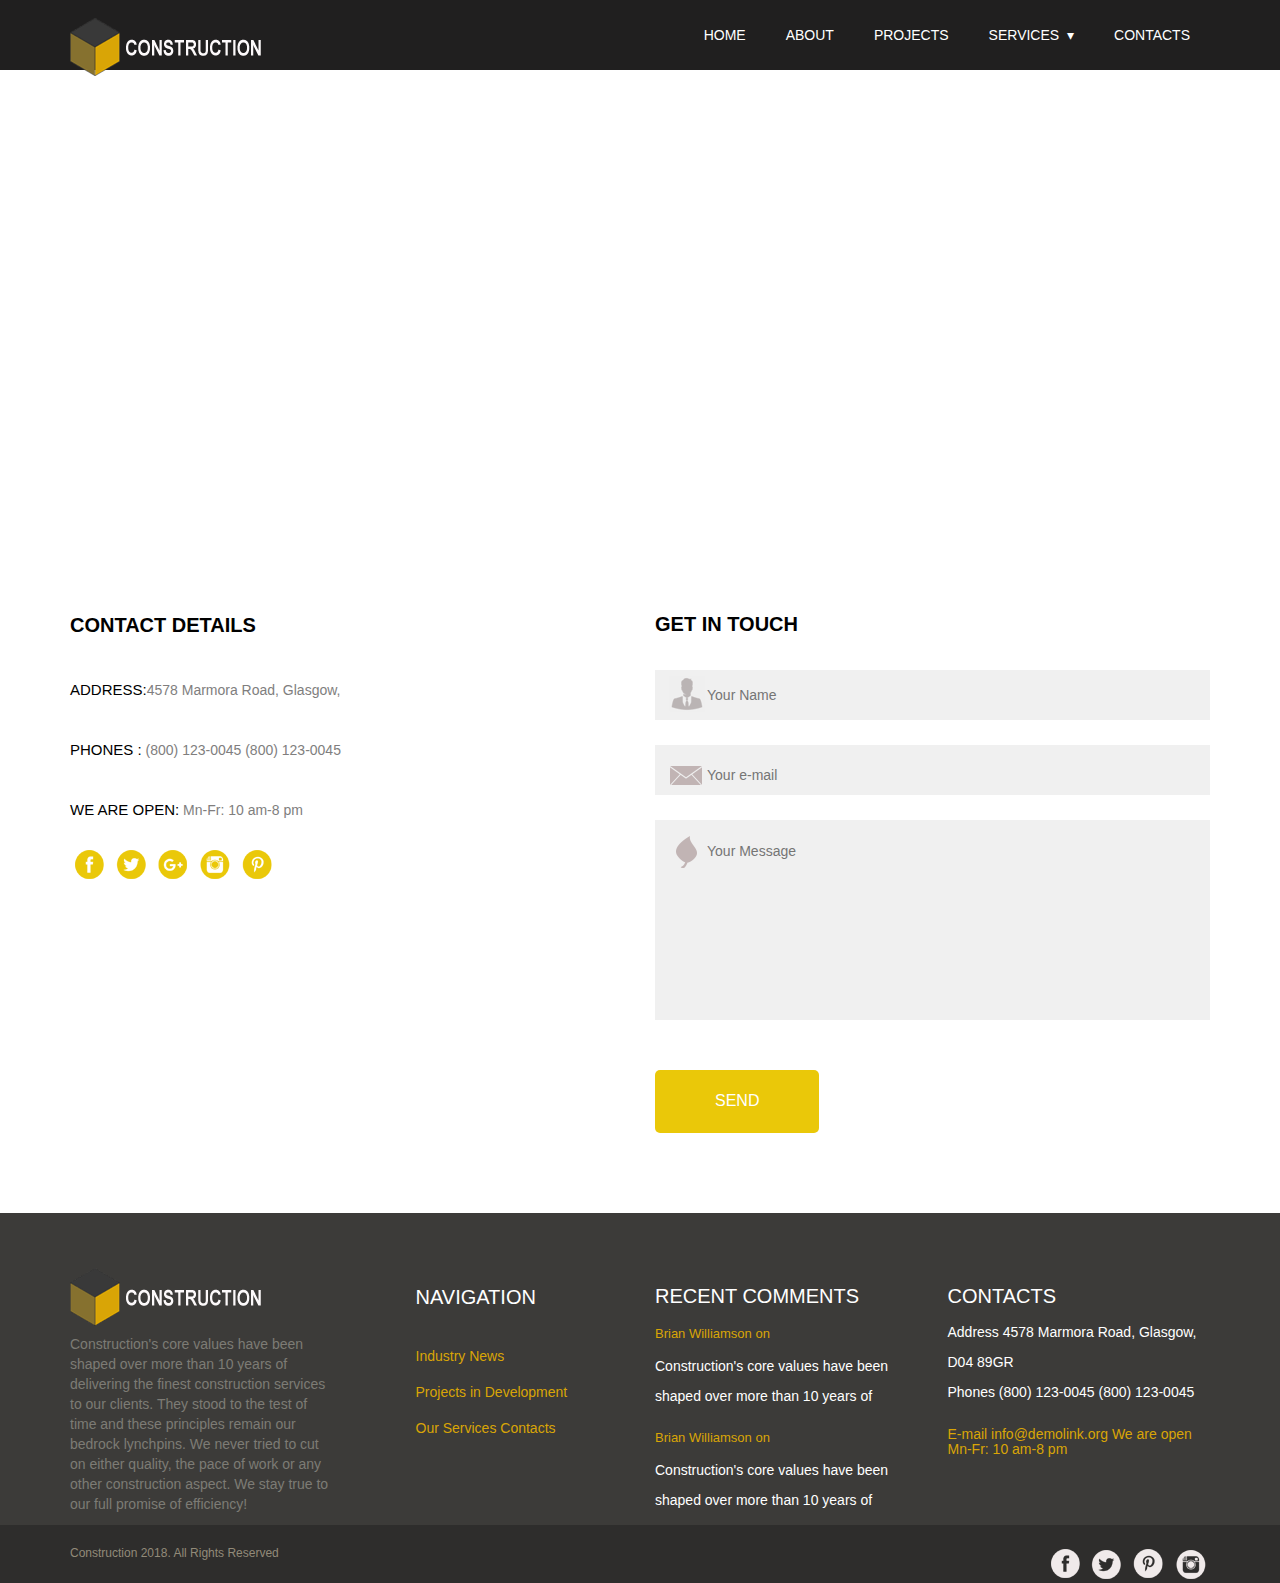
<file: contacts.html>
<!DOCTYPE html>
<html lang="en">
  <head>
    <meta charset="utf-8">
    <meta http-equiv="X-UA-Compatible" content="IE=edge">
    <meta name="viewport" content="width=device-width, initial-scale=1">
    <!-- The above 3 meta tags *must* come first in the head; any other head content must come *after* these tags -->
    <title>construction contacts</title>
    <!-- Bootstrap -->
    <link href="css/bootstrap.min.css" rel="stylesheet">
    <link rel="stylesheet" type="text/css" href="css/custom.css">
    <link rel="stylesheet" href="css/font-awesome.min.css">
         <link rel="stylesheet" href="css/style.css">
    <!-- HTML5 shim and Respond.js for IE8 support of HTML5 elements and media queries -->
    <!-- WARNING: Respond.js doesn't work if you view the page via file:// -->
    <!--[if lt IE 9]>
    <script src="https://oss.maxcdn.com/html5shiv/3.7.3/html5shiv.min.js"></script>
    <script src="https://oss.maxcdn.com/respond/1.4.2/respond.min.js"></script>
    <![endif]-->
  </head>
  <body>
    <div class="banner-about">
      <div class="container">
        <div class="row">
          <div class="col-md-12 col-sm-12 col-xs-12">
             <section class="navigation">
  <div class="nav-container">
    <div class="brand">
       <a href="#!"><img src="img/logo.png"  ></a>
    </div>
    <nav>
      <div class="nav-mobile"><a id="nav-toggle" href="#!"><span></span></a></div>
      <ul class="nav-list">
       <li>
          <a href="index.html">HOME</a>
        </li>
        <li>
           <a href="about-us.html">ABOUT</a>
        </li>
        <li>
          
          <ul class="nav-dropdown">
            <li>
              <a href="#!">Web Design</a>
            </li>
            <li>
              <a href="#!">Web Development</a>
            </li>
            <li>
              <a href="#!">Graphic Design</a>
            </li>
          </ul>
        </li>
        <li>
          <a href="projects.html">PROJECTS</a>
        </li>
        <li>
 <a href="services.html">SERVICES</a>          <ul class="nav-dropdown">
            <li>
              <a href="#!">Web Design</a>
            </li>
            <li>
              <a href="#!">Web Development</a>
            </li>
            <li>
              <a href="#!">Graphic Design</a>
            </li>
          </ul>
        </li>
        <li class="active">
 <a href="contacts.html">CONTACTS</a>        </li>
      </ul>
    </nav>
  </div>
</section>
             
            </div>
          </div>
        </div>
      </div>
      <div class="banner-e">
        <div><iframe src="https://www.google.com/maps/embed?pb=!1m18!1m12!1m3!1d143322.87426376084!2d-4.372541820264197!3d55.855380650946216!2m3!1f0!2f0!3f0!3m2!1i1024!2i768!4f13.1!3m3!1m2!1s0x488815562056ceeb%3A0x71e683b805ef511e!2sGlasgow%2C+UK!5e0!3m2!1sen!2sin!4v1540530130169" width="100%" height="450" frameborder="0" style="border:0" allowfullscreen></iframe></iframe></div>
      </div>
      <div class="cd">
        <div class="container">
          <div class="row">
            <div class= "col-md-6 col-sm-6 col-xs-12">
              <div class="contact-details">
                <h2>CONTACT DETAILS</h2>
                <p> <span>ADDRESS:</span>4578 Marmora Road, Glasgow,   </p>
                <p><span>PHONES :</span> (800) 123-0045 (800) 123-0045</p>
                <p><span>WE ARE OPEN:</span> Mn-Fr: 10 am-8 pm</p>
                <ul>
                  <li><img src="img/yfb.png"></li>
                  <li><img src="img/ytw.png"></li>
                  <li><img src="img/yg.png"></li>
                  <li><img src="img/yinsta.png"></li>
                  <li><img src="img/yp.png"></li>
                </ul>
              </div>
            </div>
            <div class="col-md-6 col-sm-6 col-xs-12">
              <div class="get">
                <h2>GET IN TOUCH</h2>
                
                <form action="contacts_submit" method="get" accept-charset="utf-8">
                  
                  <div >
                    <input type="text" name="name" value="" placeholder="Your Name" class="yourname">
                  </div>
                </form>
                <form action="contacts_submit" method="get" accept-charset="utf-8">
                  
                  <div >
                    <input type="text" name="name" value="" placeholder="Your e-mail" class="youremail">
                  </div>
                </form>
                <form action="contacts_submit" method="get" accept-charset="utf-8">
                  
                  <div >
                    <input type="text" name="name" value="" placeholder="Your Message" class="yourmessage">
                  </div>
                </form>
                <button type="button" class="get-button">SEND</button>
              </div>
            </div>
          </div>
        </div>
      </div>
      <div class="footer">
        <div class="container">
          <div class="row">
            <div class="col-md-3 col-sm-3 col-xs-12">
              <div class="about">
                <div class="flogo">
                  <img src="img/logo.png" >
                </div>
                <div class="logotext">
                </div>
                <p>
                  Construction's core values have been shaped over more than 10 years of delivering the finest construction services to our clients. They stood to the test of time and these principles remain our bedrock lynchpins. We never tried to cut on either quality, the pace of work or any other construction aspect. We stay true to our full promise of efficiency!
                </p>
              </div>
            </div>
            <div class="col-md-3 col-sm-3 col-xs-12">
              <div class="navigate">
                <h2>NAVIGATION</h2><br>
                <p>Industry News
                  <br> Projects in Development
                  Our Services
                Contacts</p>
              </div>
            </div>
            <div class="col-md-3 col-sm-3 col-xs-12">
              <div class="comment">
                <h2> RECENT COMMENTS</h2>
                <h3>Brian Williamson on
                </h3>
                <p>Construction's core values have been shaped over more than 10 years of
                </p>
                <h3>
                Brian Williamson on
                </h3>
                <p>Construction's core values have been shaped over more than 10 years of
                </p>
              </div>
            </div>
            <div class= "col-md-3 col-sm-3 col-xs-12">
              <div class="contact">
                <h2>CONTACTS
                </h2>
                <p>Address 4578 Marmora
                  Road,
                  Glasgow, D04 89GR<br>
                  Phones (800) 123-0045 (800) 123-0045
                <br></p>
                <h3>E-mail info@demolink.org
                We are open Mn-Fr: 10 am-8 pm
                </h3>
              </div>
            </div>
          </div>
        </div>
      </div>
      <div class="copy">
        <div  class="container">
          <div class="row">
            <div class= "col-md-6 col-sm-6 col-xs-12">
              <div class="cright">
                <p>Construction 2018. All Rights Reserved</p>
              </div>
            </div>
            <div class= "col-md-6 col-sm-6 col-xs-12">
              <div class="social">
                <img src="img/fb.png" >
                <img src="img/tw.png" >
                <img src="img/p.png" >
                <img src="img/in.png" >
              </div>
              <!-- jQuery (necessary for Bootstrap's JavaScript plugins) -->
              <script src="https://ajax.googleapis.com/ajax/libs/jquery/1.12.4/jquery.min.js"></script>
              <!-- Include all compiled plugins (below), or include individual files as needed -->
              <script src="js/bootstrap.min.js"></script>

              <!--menu js-->
              <script src='http://cdnjs.cloudflare.com/ajax/libs/jquery/2.1.3/jquery.min.js'></script>

  

    <script  src="js/index.js"></script>
            </body>
          </html>
</file>
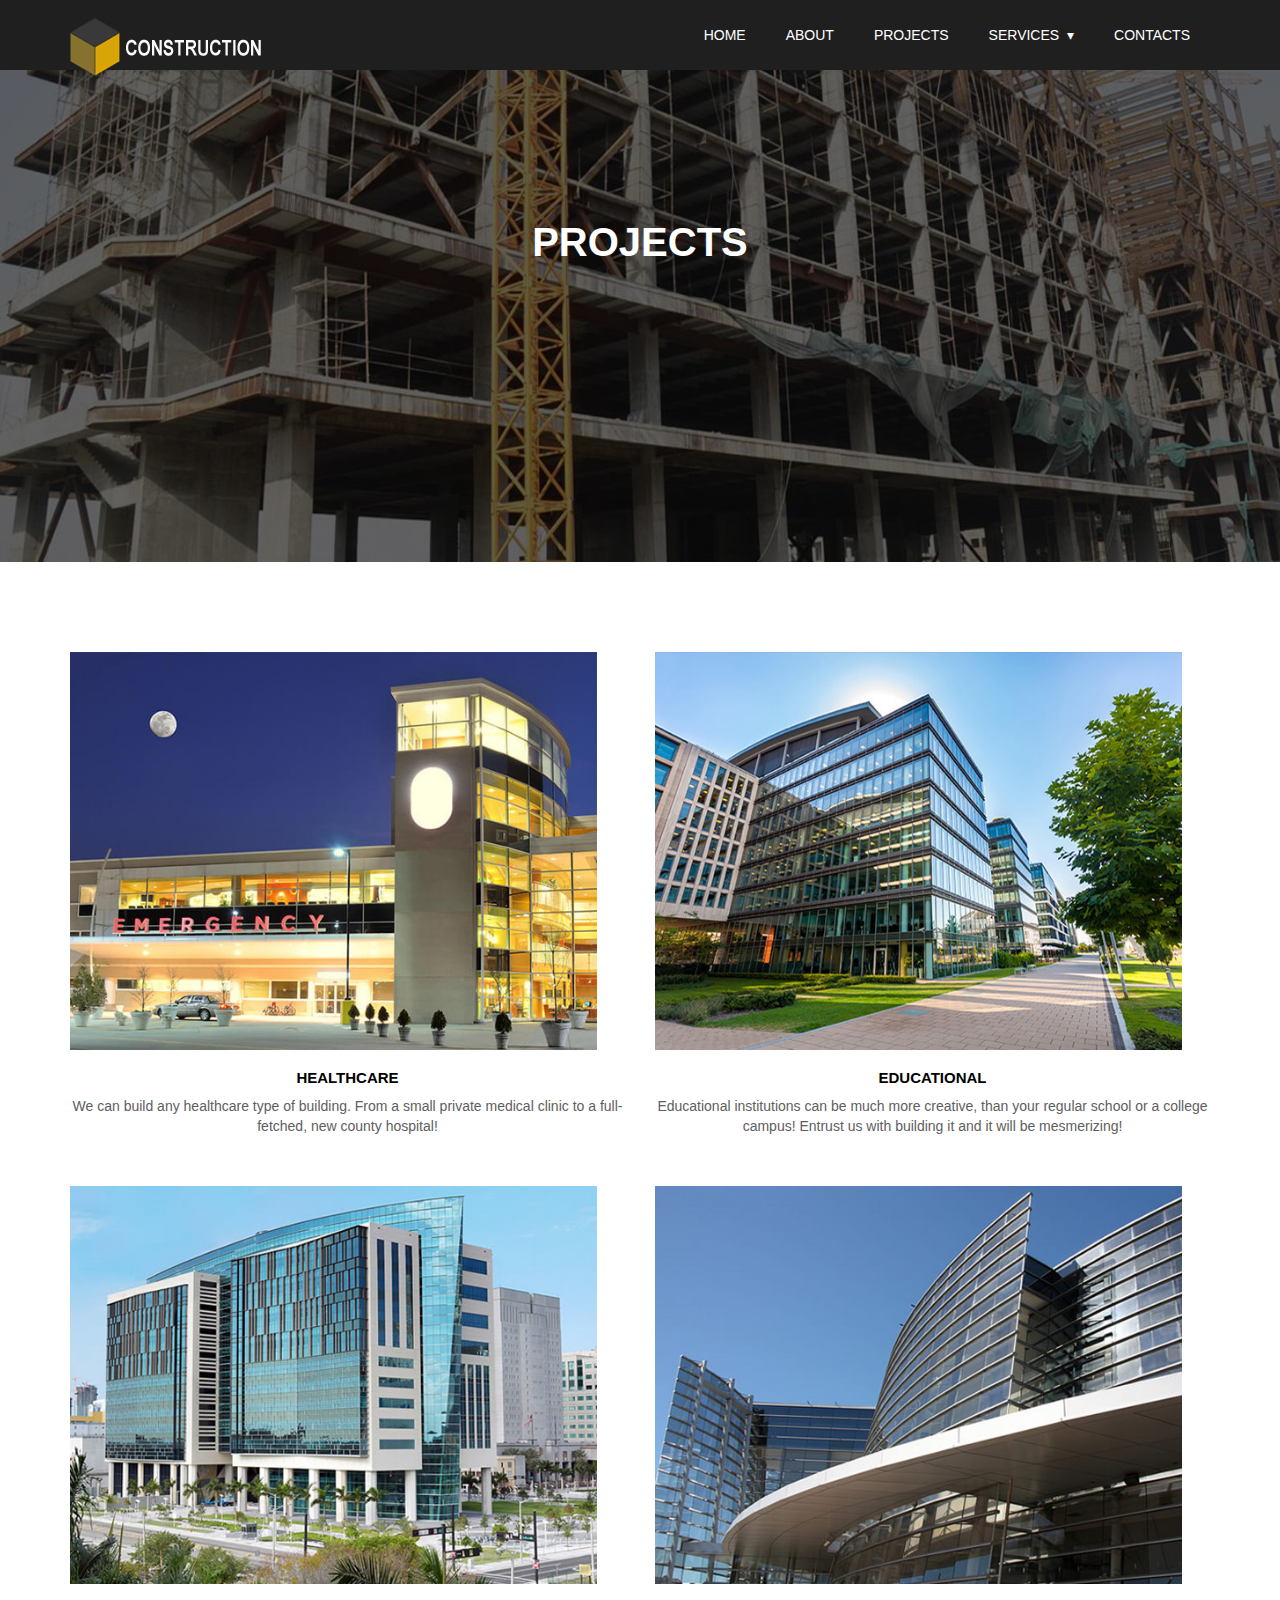
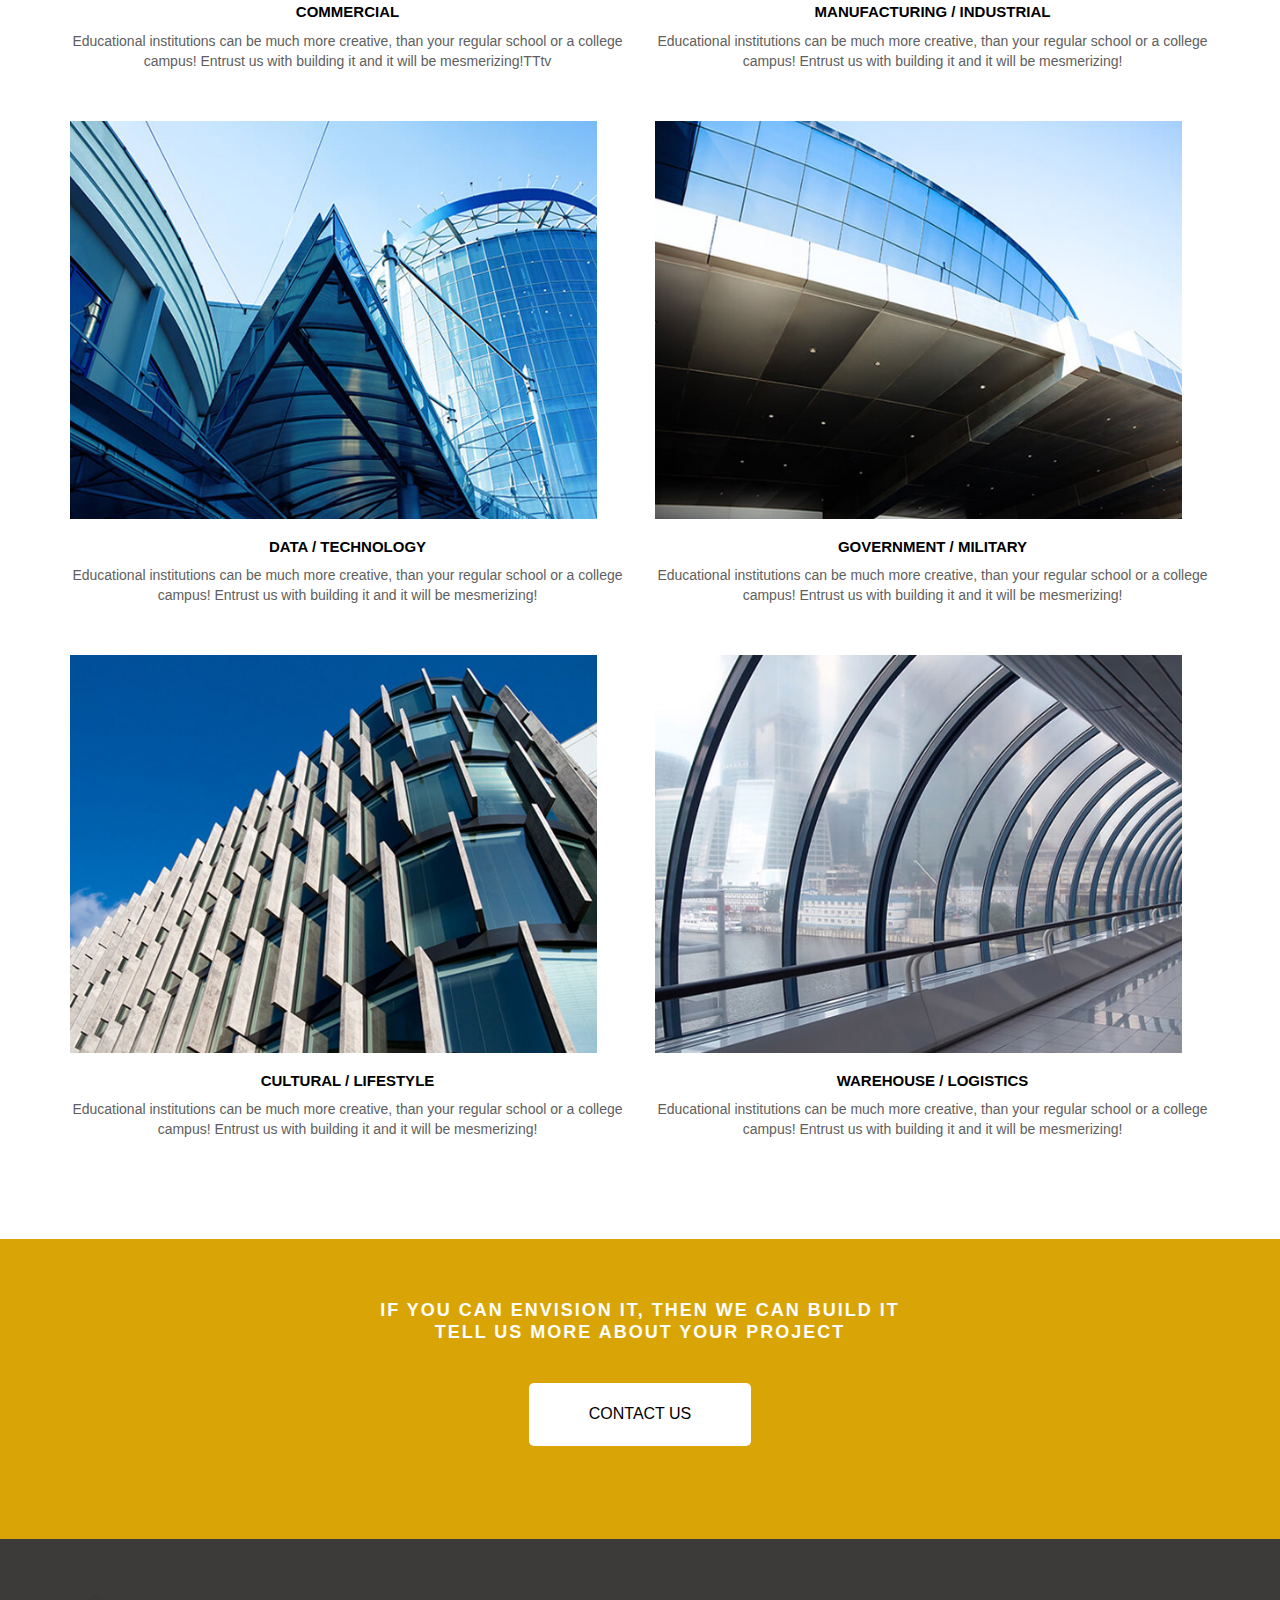
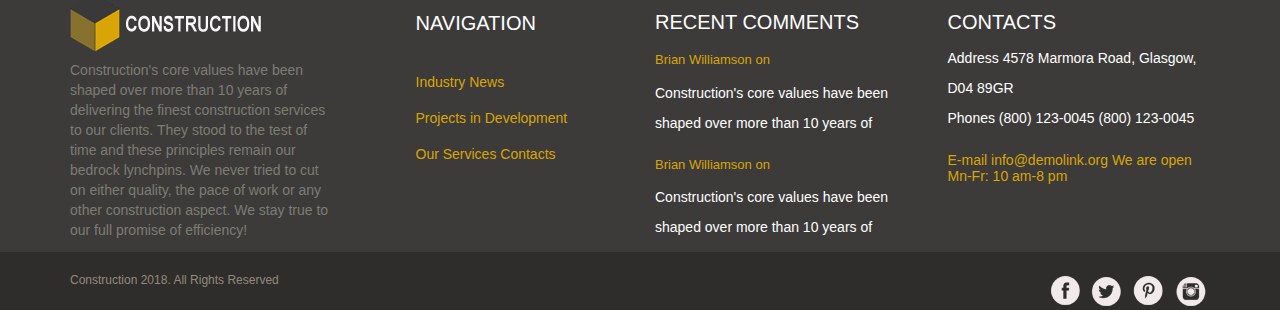
<file: projects.html>
<!DOCTYPE html>
<html lang="en">
  <head>
    <meta charset="utf-8">
    <meta http-equiv="X-UA-Compatible" content="IE=edge">
    <meta name="viewport" content="width=device-width, initial-scale=1">
    <!-- The above 3 meta tags *must* come first in the head; any other head content must come *after* these tags -->
    <title>construction projects</title>
    <!-- Bootstrap -->
    <link href="css/bootstrap.min.css" rel="stylesheet">
    <link rel="stylesheet" type="text/css" href="css/custom.css">
    <link rel="stylesheet" href="css/font-awesome.min.css">
    <link rel="stylesheet" href="css/style.css">
    <!-- HTML5 shim and Respond.js for IE8 support of HTML5 elements and media queries -->
    <!-- WARNING: Respond.js doesn't work if you view the page via file:// -->
    <!--[if lt IE 9]>
    <script src="https://oss.maxcdn.com/html5shiv/3.7.3/html5shiv.min.js"></script>
    <script src="https://oss.maxcdn.com/respond/1.4.2/respond.min.js"></script>
    <![endif]-->
  </head>
  <body>
    <div class="banner-about">
      <div class="container">
        <div class="row">
          <div class="col-md-12 col-sm-12 col-xs-12">
            <section class="navigation">
  <div class="nav-container">
    <div class="brand">
        <a href="#!"><img src="img/logo.png"></a>
    </div>
    <nav>
      <div class="nav-mobile"><a id="nav-toggle" href="#!"><span></span></a></div>
      <ul class="nav-list">
       <li>
          <a href="index.html">HOME</a>
        </li>
        <li>
           <a href="about-us.html">ABOUT</a>
        </li>
        <li>
        
          <ul class="nav-dropdown">
            <li>
              <a href="#!">Web Design</a>
            </li>
            <li>
              <a href="#!">Web Development</a>
            </li>
            <li>
              <a href="#!">Graphic Design</a>
            </li>
          </ul>
        </li>
        <li class="active">
          <a href="projects.html">PROJECTS</a>
        </li>
        <li>
 <a href="services.html">SERVICES</a>          <ul class="nav-dropdown">
            <li>
              <a href="#!">Web Design</a>
            </li>
            <li>
              <a href="#!">Web Development</a>
            </li>
            <li>
              <a href="#!">Graphic Design</a>
            </li>
          </ul>
        </li>
        <li>
 <a href="contacts.html">CONTACTS</a>        </li>
      </ul>
    </nav>
  </div>
</section>
             
            </div>
          </div>
        </div>
      </div>
      
      <div class="banner-imgc">
        <div class="b-overlay">
          <div class="welcome">
            <h2> PROJECTS
            </h2>
          </div>
        </div>
      </div>
    </div>
    <div class="healthcare">
      <div class="container">
        <div class="row">
          <div class="col-md-6 col-sm-6 col-xs-12">
            <div class="health-contents">
              <img src="img/project1.jpg"  class="img-responsive">
              <h2> HEALTHCARE</h2>
              <p>We can build any healthcare type of building. From a small private
              medical clinic to a full-fetched, new county hospital!</p>
            </div>
          </div>
          <div class="col-md-6 col-sm-6 col-xs-12">
            <div class="health-contents">
              <img src="img/project2.jpg"  class="img-responsive">
              <h2> EDUCATIONAL</h2>
              <p>Educational institutions can be much more creative, than your regular school or a college campus! Entrust us with building it and it          will be mesmerizing!</p>
            </div>
          </div>
          <div class="col-md-6 col-sm-6 col-xs-12">
            <div class="health-contents">
              <img src="img/project3.jpg"  class="img-responsive">
              <h2>                      COMMERCIAL
              </h2>
              <p>
              Educational institutions can be much more creative, than your regular school or a college campus! Entrust us with building it and it          will be mesmerizing!TTtv</p>
            </div>
          </div>
          <div class="col-md-6 col-sm-6 col-xs-12">
            <div class="health-contents">
              <img src="img/project4.jpg"  class="img-responsive">
              <h2> MANUFACTURING / INDUSTRIAL</h2>
              <p>Educational institutions can be much more creative, than your regular school or a college campus! Entrust us with building it and it          will be mesmerizing!</p>
            </div>
          </div>
          <div class="col-md-6 col-sm-6 col-xs-12">
            <div class="health-contents">
              <img src="img/project5.jpg"  class="img-responsive">
              <h2> DATA / TECHNOLOGY</h2>
              <p>Educational institutions can be much more creative, than your regular school or a college campus! Entrust us with building it and it          will be mesmerizing!</p>
            </div>
          </div>
          <div class="col-md-6 col-sm-6 col-xs-12">
            <div class="health-contents">
              <img src="img/project6.jpg"  class="img-responsive">
              <h2>GOVERNMENT / MILITARY</h2>
              <p>Educational institutions can be much more creative, than your regular school or a college campus! Entrust us with building it and it          will be mesmerizing!</p>
            </div>
          </div>
          <div class="col-md-6 col-sm-6 col-xs-12">
            <div class="health-contents">
              <img src="img/project7.jpg"  class="img-responsive">
              <h2> CULTURAL / LIFESTYLE</h2>
              <p>Educational institutions can be much more creative, than your regular school or a college campus! Entrust us with building it and it          will be mesmerizing!
              </p>
            </div>
          </div>
          <div class="col-md-6 col-sm-6 col-xs-12">
            <div class="health-contents">
              <img src="img/project8.jpg"  class="img-responsive">
              <h2>           WAREHOUSE / LOGISTICS</h2>
              <p>Educational institutions can be much more creative, than your regular school or a college campus! Entrust us with building it and it          will be mesmerizing!</p>
            </div>
          </div>
        </div>
      </div>
    </div>
    <div class="envision">
      <h2>IF YOU CAN ENVISION IT, THEN WE CAN BUILD IT <br>
      TELL US MORE ABOUT YOUR PROJECT</h2>
      <button type="button" class="contact-button">CONTACT US</button>
    </div>
    <div class="footer">
      <div class="container">
        <div class="row">
          <div class="col-md-3 col-sm-3 col-xs-12">
            <div class="about">
              <div class="flogo">
                <img src="img/logo.png">
              </div>
              <div class="logotext">
              </div>
              <p>
                Construction's core values have been shaped over more than 10 years of delivering the finest construction services to our clients. They stood to the test of time and these principles remain our bedrock lynchpins. We never tried to cut on either quality, the pace of work or any other construction aspect. We stay true to our full promise of efficiency!
              </p>
            </div>
          </div>
          <div class="col-md-3 col-sm-3 col-xs-12">
            <div class="navigate">
              <h2>NAVIGATION</h2><br>
              <p>Industry News
                <br> Projects in Development
                Our Services
              Contacts</p>
            </div>
          </div>
          <div class="col-md-3 col-sm-3 col-xs-12">
            <div class="comment">
              <h2> RECENT COMMENTS</h2>
              <h3>Brian Williamson on
              </h3>
              <p>Construction's core values have been shaped over more than 10 years of
              </p>
              <h3>
              Brian Williamson on
              </h3>
              <p>Construction's core values have been shaped over more than 10 years of
              </p>
            </div>
          </div>
          <div class="col-md-3 col-sm-3 col-xs-12">
            <div class="contact">
              <h2>CONTACTS
              </h2>
              <p>Address 4578 Marmora
                Road,
                Glasgow, D04 89GR<br>
                Phones (800) 123-0045 (800) 123-0045
              <br></p>
              <h3>E-mail info@demolink.org
              We are open Mn-Fr: 10 am-8 pm
              </h3>
            </div>
          </div>
        </div>
      </div>
    </div>
    <div class="copy">
      <div  class="container">
        <div class="row">
          <div class="col-md-6 col-sm-6 col-xs-12">
            <div class="cright">
              <p>Construction 2018. All Rights Reserved</p>
            </div>
          </div>
          <div class="col-md-6 col-sm-6 col-xs-12">
            <div class="social">
              <img src="img/fb.png">
              <img src="img/tw.png">
              <img src="img/p.png" >
              <img src="img/in.png" >
            </div>
            <!-- jQuery (necessary for Bootstrap's JavaScript plugins) -->
            <script src="https://ajax.googleapis.com/ajax/libs/jquery/1.12.4/jquery.min.js"></script>
            <!-- Include all compiled plugins (below), or include individual files as needed -->
            <script src="js/bootstrap.min.js"></script>
             <script src='http://cdnjs.cloudflare.com/ajax/libs/jquery/2.1.3/jquery.min.js'></script>

  

    <script  src="js/index.js"></script>
          </body>
        </html>
</file>
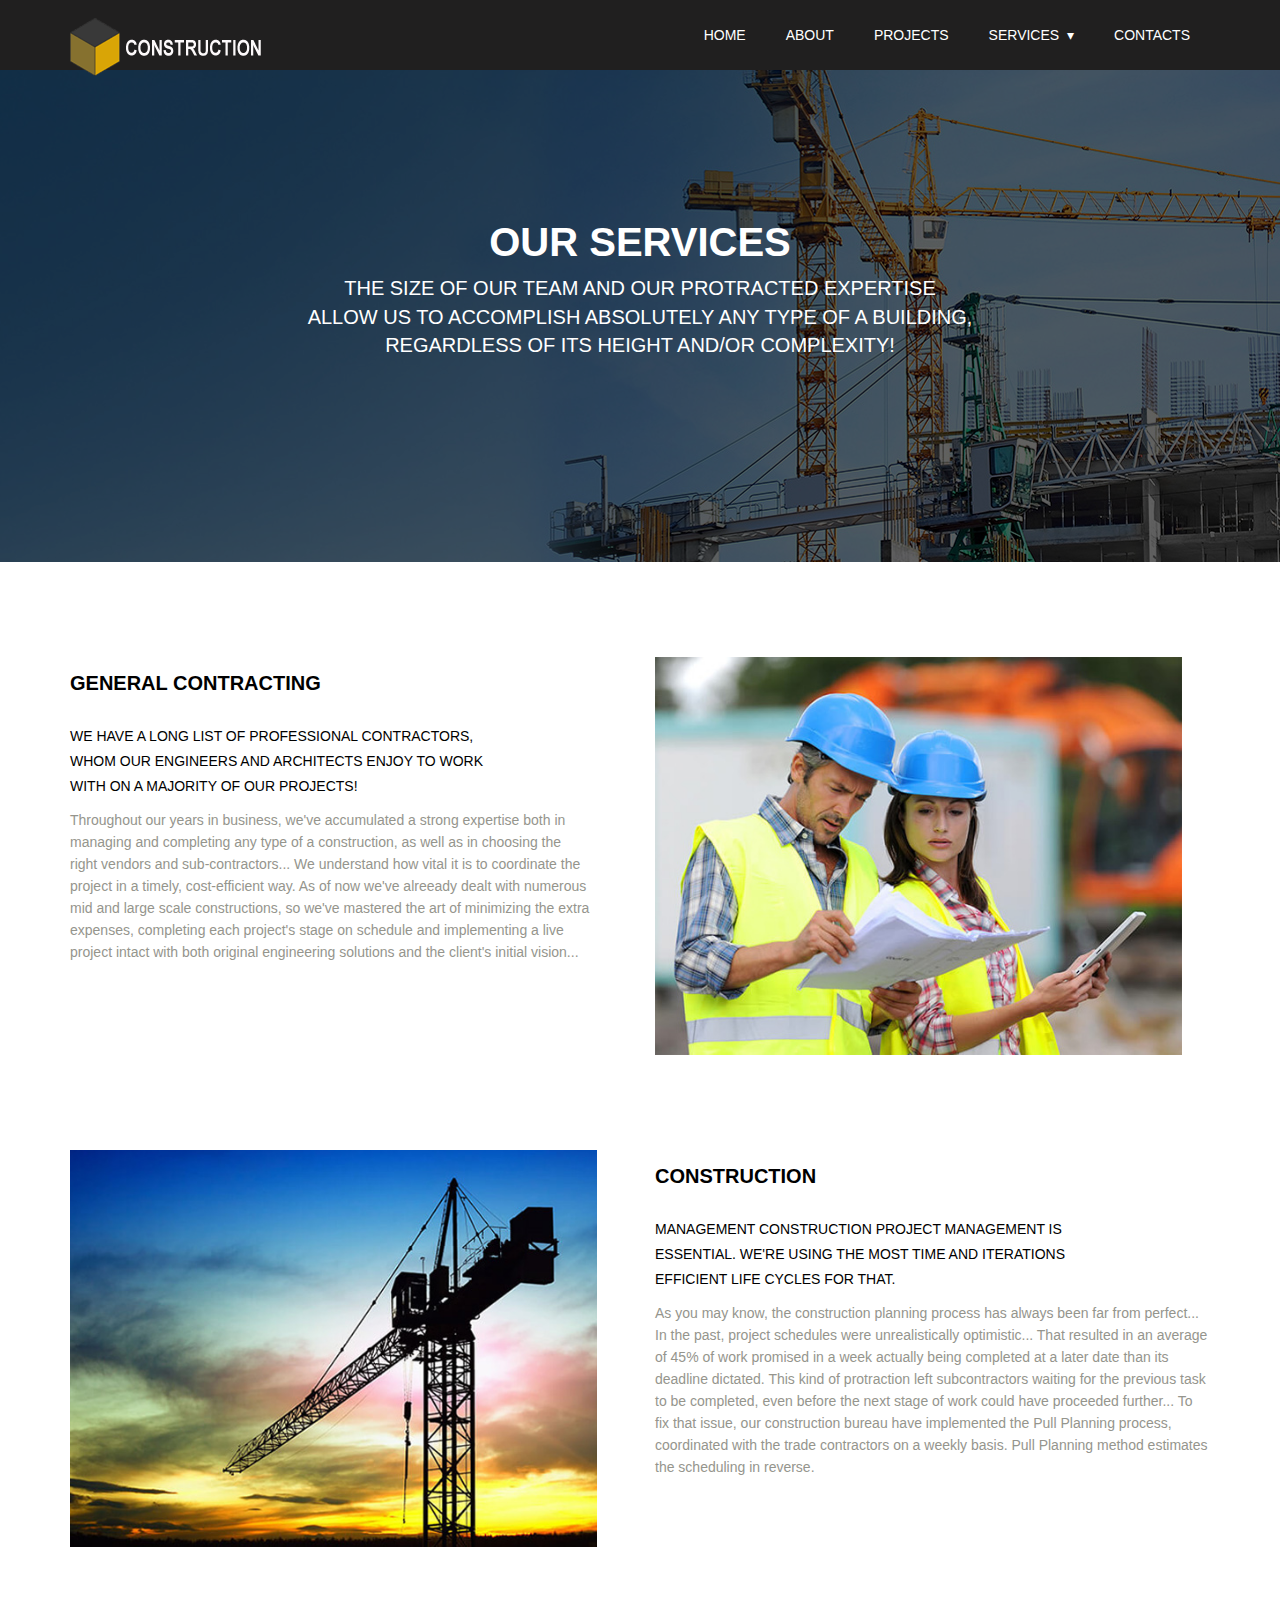
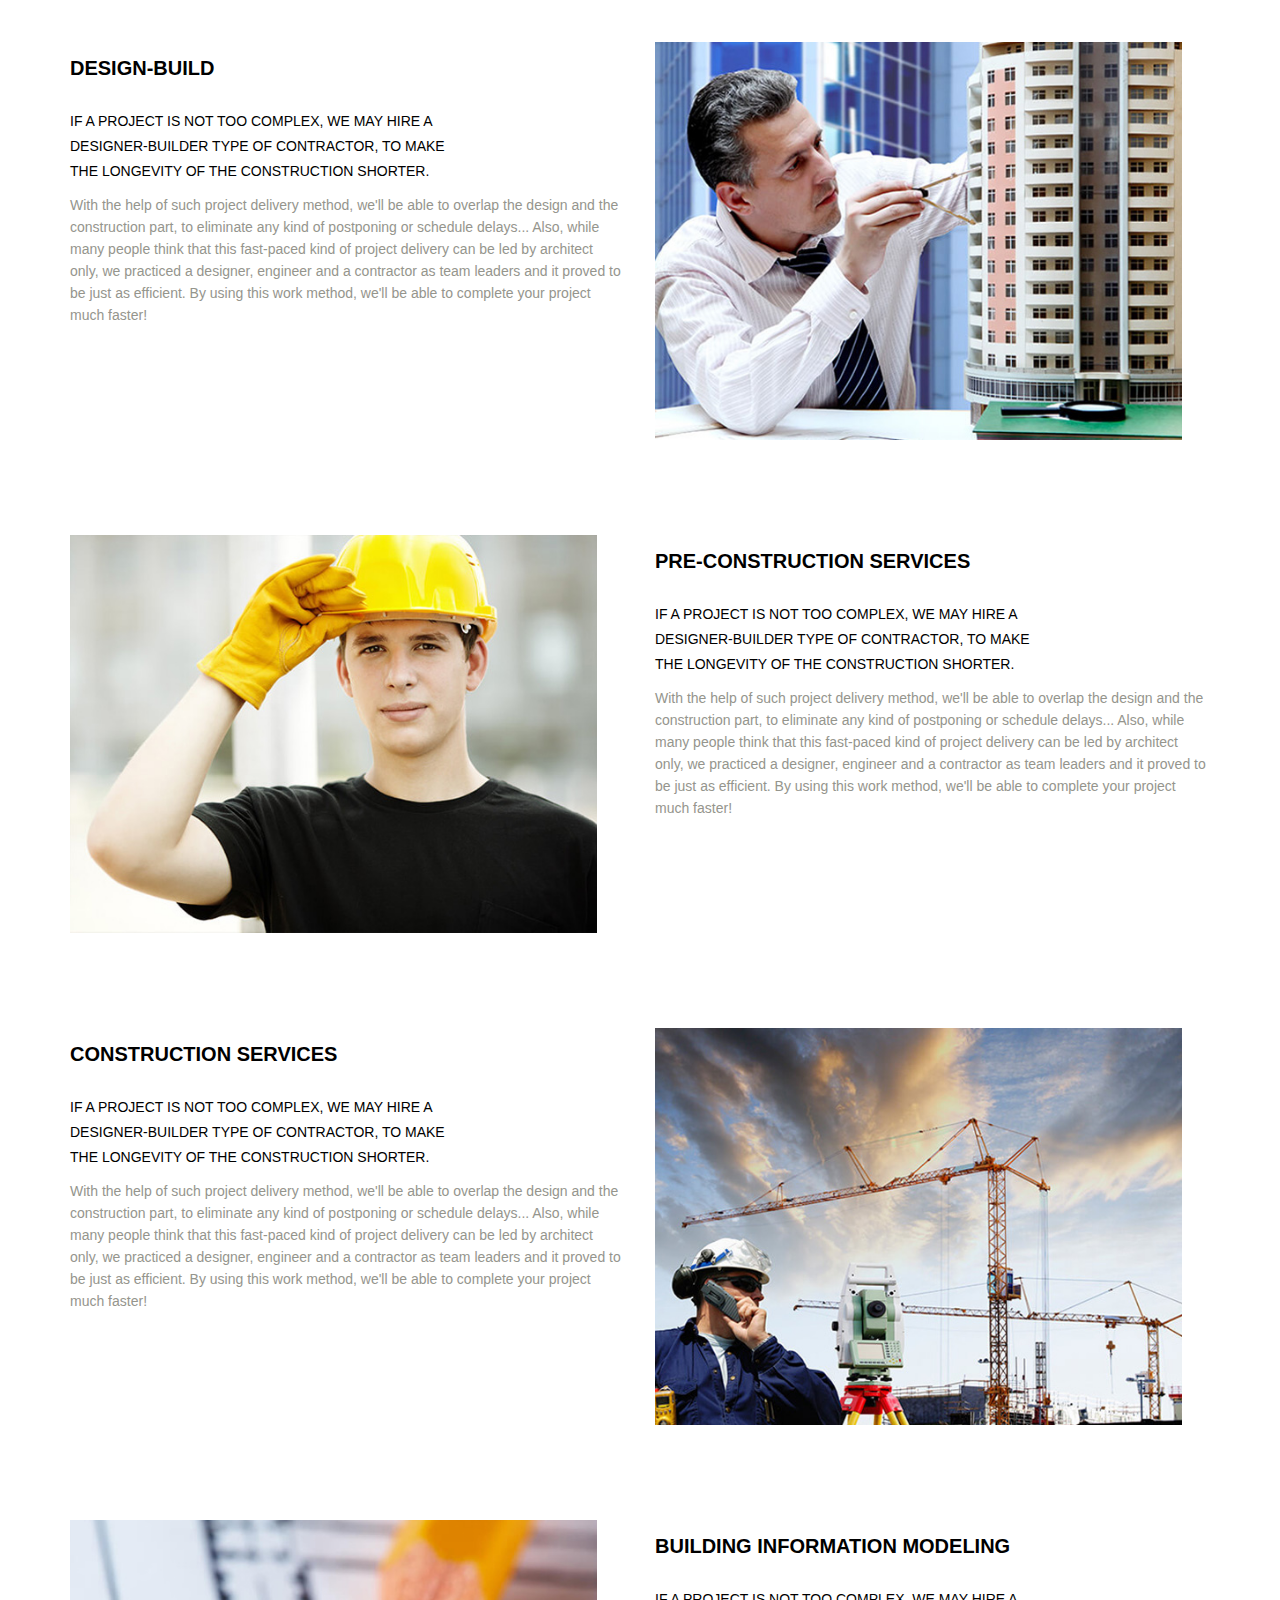
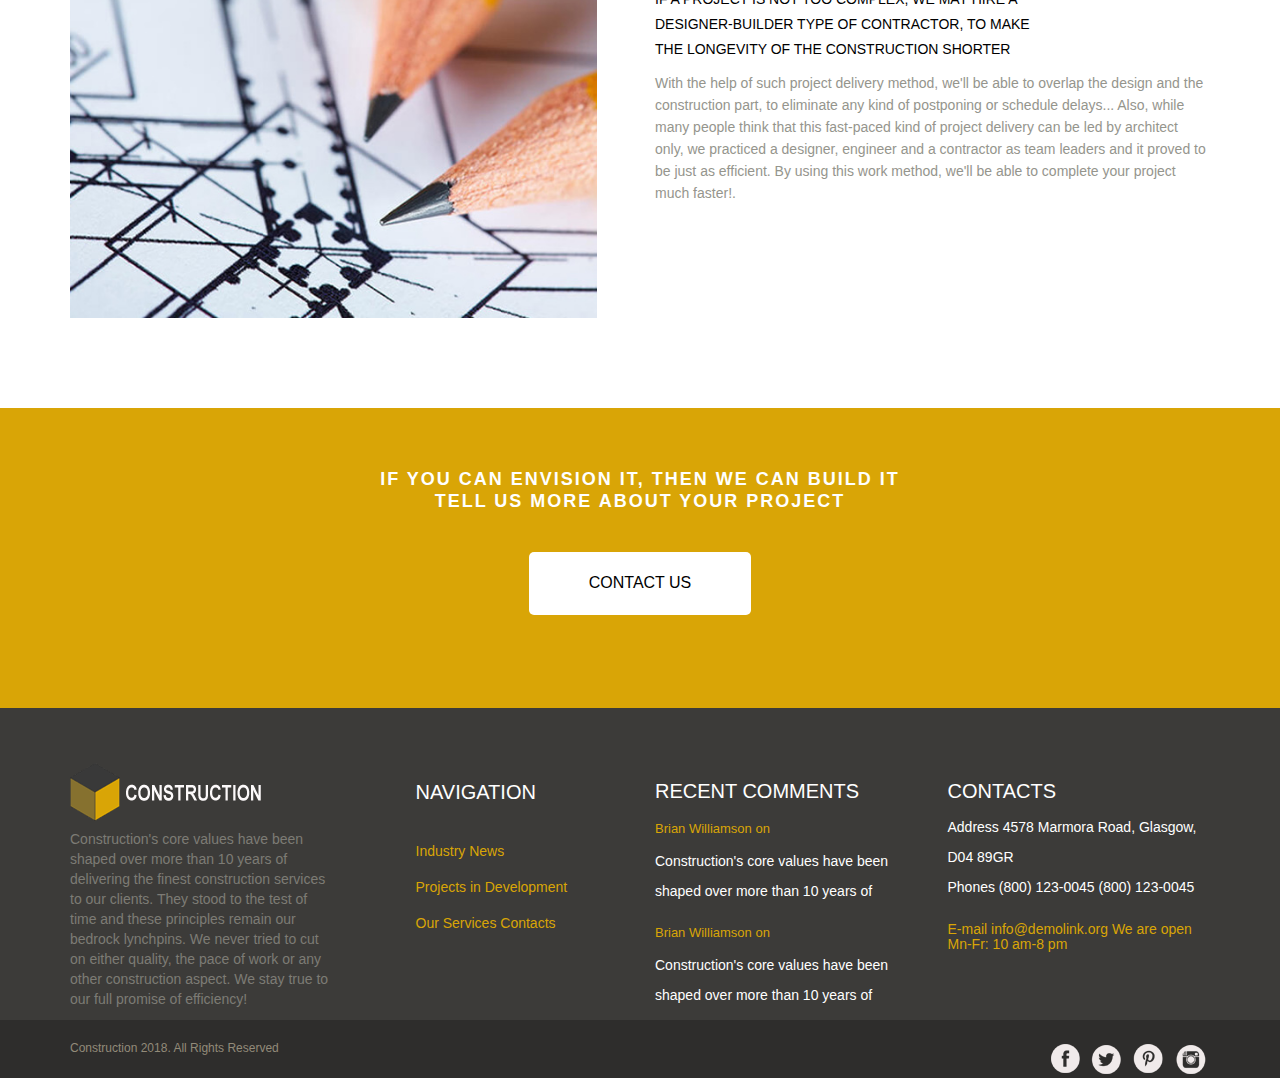
<file: services.html>
<!DOCTYPE html>
<html lang="en">
  <head>
    <meta charset="utf-8">
    <meta http-equiv="X-UA-Compatible" content="IE=edge">
    <meta name="viewport" content="width=device-width, initial-scale=1">
    <!-- The above 3 meta tags *must* come first in the head; any other head content must come *after* these tags -->
    <title>construction service</title>
    <!-- Bootstrap -->
    <link href="css/bootstrap.min.css" rel="stylesheet">
    <link rel="stylesheet" type="text/css" href="css/custom.css">
    <link rel="stylesheet" href="css/font-awesome.min.css">
    <link rel="stylesheet" href="css/style.css">
    <!-- HTML5 shim and Respond.js for IE8 support of HTML5 elements and media queries -->
    <!-- WARNING: Respond.js doesn't work if you view the page via file:// -->
    <!--[if lt IE 9]>
    <script src="https://oss.maxcdn.com/html5shiv/3.7.3/html5shiv.min.js"></script>
    <script src="https://oss.maxcdn.com/respond/1.4.2/respond.min.js"></script>
    <![endif]-->
  </head>
  <body>
    <div class="banner-about">
      <div class="container">
        <div class="row">
          <div class="col-md-12 col-sm-12 col-xs-12">
            <section class="navigation">
  <div class="nav-container">
    <div class="brand">
       <a href="#!"><img src="img/logo.png"></a>
    </div>
    <nav>
      <div class="nav-mobile"><a id="nav-toggle" href="#!"><span></span></a></div>
      <ul class="nav-list">
       <li>
          <a href="index.html">HOME</a>
        </li>
        <li>
           <a href="about-us.html">ABOUT</a>
        </li>
        <li>
          
          <ul class="nav-dropdown">
            <li>
              <a href="#!">Web Design</a>
            </li>
            <li>
              <a href="#!">Web Development</a>
            </li>
            <li>
              <a href="#!">Graphic Design</a>
            </li>
          </ul>
        </li>
        <li>
          <a href="projects.html">PROJECTS</a>
        </li>
        <li class="active">
 <a href="services.html">SERVICES</a>          <ul class="nav-dropdown">
            <li>
              <a href="#!">Web Design</a>
            </li>
            <li>
              <a href="#!">Web Development</a>
            </li>
            <li>
              <a href="#!">Graphic Design</a>
            </li>
          </ul>
        </li>
        <li>
 <a href="contacts.html">CONTACTS</a>        </li>
      </ul>
    </nav>
  </div>
</section>
    
            </div>
          </div>
        </div>
      </div>
      <div class="banner-imgb">
        <div class="b-overlay">
          <div class="welcome">
            <h2> OUR SERVICES
            </h2>
            <p>
              
              THE SIZE OF OUR TEAM AND OUR PROTRACTED EXPERTISE<br>
              ALLOW US TO ACCOMPLISH ABSOLUTELY ANY TYPE OF A BUILDING,<br>
              
            REGARDLESS OF ITS HEIGHT AND/OR COMPLEXITY!</p>
          </div>
        </div>
      </div>
    </div>
    <div class="general">
      <div class="container">
        <div class="row">
          <div class="col-md-6 col-sm-6 col-xs-12">
            <div class="contracting">
              <h2> GENERAL CONTRACTING</h2>
              <span class="gc">WE HAVE A LONG LIST OF PROFESSIONAL CONTRACTORS, <br>WHOM OUR ENGINEERS AND ARCHITECTS ENJOY TO WORK <br>WITH ON A MAJORITY OF OUR PROJECTS!
              </span>
              <p>Throughout our years in business, we've accumulated a strong expertise both in managing and completing any type of a construction, as well as in choosing the <br> right vendors and sub-contractors... We understand how vital it is to coordinate the <br>project in a timely, cost-efficient way. As of now we've alreeady dealt with numerous <br>mid and large scale constructions, so we've mastered the art of minimizing the extra expenses, completing each project's stage on schedule and implementing a live <br> project intact with both original engineering solutions and the client's initial vision...</p>
            </div>
          </div>
          <div class="col-md-6 col-sm-6 col-xs-12">
            <div class="contracting-img">
              <img src="img/ourservice1.jpg" class="img-responsive">
            </div>
          </div>
        </div>
        <div class="row">
          <div class="col-md-6 col-sm-6 col-xs-12">
            <div class="contracting-img">
              <img src="img/ourservice2.jpg" class="img-responsive">
            </div>
          </div>
          
          <div class="col-md-6 col-sm-6 col-xs-12">
            <div class="contracting">
              <h2> CONSTRUCTION</h2>
              <span class="gc">MANAGEMENT CONSTRUCTION PROJECT MANAGEMENT IS<br> ESSENTIAL. WE'RE USING THE MOST TIME AND ITERATIONS<br> EFFICIENT LIFE CYCLES FOR THAT.
              </span>
              <p> As you may know, the construction planning process has always been far from perfect... In the past, project schedules were unrealistically optimistic... That resulted in an average of 45% of work promised in a week actually being completed at a later date than its deadline dictated. This kind of protraction left subcontractors waiting for the previous task to be completed, even before the next stage of work could have proceeded further... To fix that issue, our construction bureau have implemented the Pull Planning process, coordinated with the trade contractors on a weekly basis. Pull Planning method estimates the scheduling in reverse.
              </p>
            </div>
          </div>
        </div>
        
        
        <div class="row">
          <div class="col-md-6 col-sm-6 col-xs-12">
            <div class="contracting">
              <h2> DESIGN-BUILD</h2>
              <span class="gc">
                IF A PROJECT IS NOT TOO COMPLEX, WE MAY HIRE A<br> DESIGNER-BUILDER TYPE OF CONTRACTOR, TO MAKE<br> THE LONGEVITY OF THE CONSTRUCTION SHORTER.
              </span>
              <p>With the help of such project delivery method, we'll be able to overlap the design and the construction part, to eliminate any kind of postponing or schedule delays... Also, while many people think that this fast-paced kind of project delivery can be led by architect only, we practiced a designer, engineer and a contractor as team leaders and it proved to be just as efficient. By using this work method, we'll be able to complete your project much faster!</p>
            </div>
          </div>
          <div class="col-md-6 col-sm-6 col-xs-12">
            <div class="contracting-img">
              <img src="img/ourservice3.jpg" class="img-responsive">
            </div>
          </div>
        </div>
        <div class="row">
          <div class="col-md-6 col-sm-6 col-xs-12">
            <div class="contracting-img">
              <img src="img/ourservice4.jpg" class="img-responsive">
            </div>
          </div>
          <div class="col-md-6 col-sm-6 col-xs-12">
            <div class="contracting">
              <h2>PRE-CONSTRUCTION       SERVICES
              </h2>
              <span class="gc">IF A PROJECT IS NOT TOO COMPLEX, WE MAY HIRE A<br> DESIGNER-BUILDER TYPE OF CONTRACTOR, TO MAKE <br>THE LONGEVITY OF THE CONSTRUCTION SHORTER.
              </span>
              <p>With the help of such project delivery method, we'll be able to overlap the design and the construction part, to eliminate any kind of postponing or schedule delays... Also, while many people think that this fast-paced kind of project delivery can be led by architect only, we practiced a designer, engineer and a contractor as team leaders and it proved to be just as efficient. By using this work method, we'll be able to complete your project much faster!</p>
            </div>
          </div>
        </div>
        <div class="row">
          <div class="col-md-6 col-sm-6 col-xs-12">
            <div class="contracting">
              <h2> CONSTRUCTION SERVICES</h2>
              <span class="gc">IF A PROJECT IS NOT TOO COMPLEX, WE MAY HIRE A <br>DESIGNER-BUILDER TYPE OF CONTRACTOR, TO MAKE<br> THE LONGEVITY OF THE CONSTRUCTION SHORTER.
              </span>
              <p>With the help of such project delivery method, we'll be able to overlap the design and the construction part, to eliminate any kind of postponing or schedule delays... Also, while many people think that this fast-paced kind of project delivery can be led by architect only, we practiced a designer, engineer and a contractor as team leaders and it proved to be just as efficient. By using this work method, we'll be able to complete your project much faster!</p>
            </div>
          </div>
          <div class="col-md-6 col-sm-6 col-xs-12">
            <div class="contracting-img">
              <img src="img/ourservice5.jpg" class="img-responsive">
            </div>
          </div>
        </div>
        <div class="row">
          <div class="col-md-6 col-sm-6 col-xs-12">
            <div class="contracting-img">
              <img src="img/ourservice6.jpg" class="img-responsive">
            </div>
          </div>
          <div class="col-md-6 col-sm-6 col col-xs-12">
            <div class="contracting">
              <h2> BUILDING INFORMATION
              MODELING
              </h2>
              <span class="gc">IF A PROJECT IS NOT TOO COMPLEX, WE MAY HIRE A<br> DESIGNER-BUILDER TYPE OF CONTRACTOR, TO MAKE <br>THE LONGEVITY OF THE CONSTRUCTION SHORTER
              </span>
              <p>With the help of such project delivery method, we'll be able to overlap the design and the construction part, to eliminate any kind of postponing or schedule delays... Also, while many people think that this fast-paced kind of project delivery can be led by architect only, we practiced a designer, engineer and a contractor as team leaders and it proved to be just as efficient. By using this work method, we'll be able to complete your project much faster!.</p>
            </div>
          </div>
        </div>
      </div>
    </div>
    <div class="envision">
      <h2>IF YOU CAN ENVISION IT, THEN WE CAN BUILD IT <br>
      TELL US MORE ABOUT YOUR PROJECT</h2>
      <button type="button" class="contact-button">CONTACT US</button>
    </div>
    <div class="footer">
      <div class="container">
        <div class="row">
          <div class="col-md-3 col-sm-3 col-xs-12">
            <div class="about">
              <div class="flogo">
                <img src="img/logo.png">
              </div>
              <div class="logotext">
              </div>
              <p>
                Construction's core values have been shaped over more than 10 years of delivering the finest construction services to our clients. They stood to the test of time and these principles remain our bedrock lynchpins. We never tried to cut on either quality, the pace of work or any other construction aspect. We stay true to our full promise of efficiency!
              </p>
            </div>
          </div>
          <div class="col-md-3 col-sm-3 col-xs-12">
            <div class="navigate">
              <h2>NAVIGATION</h2><br>
              <p>Industry News
                <br> Projects in Development
                Our Services
              Contacts</p>
            </div>
          </div>
          <div class="col-md-3 col-sm-3 col-xs-12">
            <div class="comment">
              <h2> RECENT COMMENTS</h2>
              <h3>Brian Williamson on
              </h3>
              <p>Construction's core values have been shaped over more than 10 years of
              </p>
              <h3>
              Brian Williamson on
              </h3>
              <p>Construction's core values have been shaped over more than 10 years of
              </p>
            </div>
          </div>
          <div class="col-md-3">
            <div class="contact">
              <h2>CONTACTS
              </h2>
              <p>Address 4578 Marmora
                Road,
                Glasgow, D04 89GR<br>
                Phones (800) 123-0045 (800) 123-0045
              <br></p>
              <h3>E-mail info@demolink.org
              We are open Mn-Fr: 10 am-8 pm
              </h3>
            </div>
          </div>
        </div>
      </div>
    </div>
    <div class="copy">
      <div  class="container">
        <div class="row">
          <div class="col-md-6 col-sm-6 col-xs-12">
            <div class="cright">
              <p>Construction 2018. All Rights Reserved</p>
            </div>
          </div>
          <div class="col-md-6 col-sm-6 col-xs-12">
            <div class="social">
              <img src="img/fb.png">
              <img src="img/tw.png">
              <img src="img/p.png">
              <img src="img/in.png">
            </div>
            <!-- jQuery (necessary for Bootstrap's JavaScript plugins) -->
            <script src="https://ajax.googleapis.com/ajax/libs/jquery/1.12.4/jquery.min.js"></script>
            <!-- Include all compiled plugins (below), or include individual files as needed -->
            <script src="js/bootstrap.min.js"></script>
             <script src='http://cdnjs.cloudflare.com/ajax/libs/jquery/2.1.3/jquery.min.js'></script>

  

    <script  src="js/index.js"></script>
          </body>
        </html>
</file>
<file: css/custom.css>
.banner{
	background-image: url("../img/banner.jpg");
	min-height: 660px;
	width: 100%;
    
}
.boverlay{
	background-color: #0000009e;
    width: 100%;
    min-height: 666px;
}
.text{
	    margin-top: -86px;
    padding-left: 96px;
}
.text h1{
    font-size: 32px;
    font-family: arial;
    font-weight: bold;
    color:#fff;
}
.menu{
	padding-top: 48px;
}
.menu ul{
	list-style: none;
	padding: 0;
	margin: 0;
	float: right;
}
	
.menu li {
	font-size: 14px;
    font-family: arial;
    color: #fff;
    float: left;
    padding-left: 23px;
}
.menu li a{
	text-decoration: none;
	color: #fff;
}
.menu li a:hover{
	color: #f9bf00;}
.active{
	color: #f9bf00 !important;}
.icon{
	 float: right;
    position: absolute;
    top: 75%;
    right: -1%;
}
.icon .fa{
	display: block;
	color: #fff;
	
}
.welcome{
	padding-top: 130px;
}
.welcome h2{
	font-size: 40px;
    font-family: arial;
    color: #fff;
    font-weight: bold;
    text-align: center;
}
.welcome h3{
	font-size: 22px;
    font-family: arial;
    color: #fff;
    font-weight: bold;
    text-align: center;

}
.seee{
    text-align: center;
}
.see{
        background-color: #d9a506;
    padding: 19px 43px;
    border: 2px solid white;
    border-radius: 5px;
    text-align: center;
    position: relative;
    
    color: white;
    top: 89px;
}
.welcome h4{
	font-size: 14px;
    font-family: arial;
    color: #fff;
    text-align: center;
    padding-top: 100px;
   
}
.service h2{
	font-size: 24px;
    font-family: arial;
    color: #000;
    text-align: center;
    font-weight: bold;
    padding-top: 50px;
    padding-bottom: 30px;
}
.contents h2{
	font-size: 16px;
    font-family: arial;
    color: #000;
    line-height: 20px;
}
.contents p{
	font-size: 14px;
    font-family: arial;
    color: #000;
    padding-bottom: 40px;
}
.history{
	padding-top: 50px;

}
.history-contents h2{
	font-size: 20px;
	color: #000;
	font-family: arial;
    padding-bottom: 50px;
}
.history-contents p{
	font-size: 14px;
	font-family: arial;
	color: #000;
	line-height: 20px;
	padding-top: px;
}
.services ul{
	list-style: none;
	padding: 0;
	margin: 0;
	
}
.services li{
	min-height: auto;
	float: left;
}
.services li img{
	max-width: 100%;
	width: 100%;
	position: relative
}
.service-img{
	position: relative;
	text-align: center;

}
.services-text{
	position: absolute;
	top: 0;
	left: 0;
	width: 100%;
	height: 100%;
	background-color: rgba(0, 0, 0, 0.56);

}
.services-text h3{
	color: #fff;   
    text-align: center;
	font-size: 16px;
    padding-top: 93px;
}
.services .col-md-3{
	padding: 0;
}
.services{
	padding-top: 60px;
 
}
.image {
  display: block;
  width: 100%;
  height: auto;
}

.overlay {
  position: absolute;
  top: 0;
  bottom: 0;
  left: 0;
  right: 0;
  height: 100%;
  width: 100%;
  opacity: 0;
  transition: .5s ease;
  background-color: #101010c9;
}

.service-hover:hover .overlay {
  opacity: 1;
}

.text h3 {
  color: white;
  font-size: 15px;
  position: absolute;
  top: 50%;
  left: 50%;
  -webkit-transform: translate(-50%, -50%);
  -ms-transform: translate(-50%, -50%);
  transform: translate(-50%, -50%);
  text-align: center;
}
.news{
    padding-top: 50px;
    padding-bottom: 40px;
}
.nimage{
	padding-top: 50px;
}
.ntext h2{
	font-size: 24px;
    font-family: arial;
    color: #000;
    text-align: center;
    font-weight: bold;
	padding-top: 50px;
}
.nimage h2{
	font-size: 15px;
    font-family: arial;
    color: #000;
    padding-top: 20px;
}
.nimage h3{
	font-size: 14px;
    font-family: arial;
    color:#eab204;
    font-style: italic;
}
.nimage p{
	font-size: 14px;
    font-family: arial;
    color: #595854;
}
.banner-about{
	background-color: #201f1f;
	min-height: 50px;
}
.banner-img{
	background-image: url("../img/banner2.jpg");
	min-height: 492px;
}
.b-overlay{
	background-color: #0000009e;
    width: 100%;
    min-height: 492px;
}
.welcome p{
	font-size: 20px;
	font-family: arial;
	color: #fff;
	text-align: center;
}
.corevalue{
	padding-top: 50px;
}
.corevalue h2{
	font-size: 15px;
    font-family: arial;
    color:#000;
   
}
.corevalue p{
	font-size: 14px;
    font-family: arial;
    color:#a1a09b;
    line-height: 22px;
}
.projects{
	background-color: #3a3939;
	margin-top: 50px;
	margin-bottom: 60px;
	padding: 20px 30px;
}
.pcontents h2{
    font-size: 50px;
    font-family: arial;
    color:#dfd704;
    text-align: center;
}
.pcontents p{
    font-size: 15px;
    font-family: arial;
    color:#fff;
    text-align: center;
}
.manager h2{
    font-size: 24px;
    font-family: arial;
    color:#000;
    text-align: center;
    font-weight: bold;
   padding-bottom: 20px;
   padding-top: 20px;
}
.calvin h4{
	 font-size: 14px;
    font-family: arial;
    color:#000;
    text-align: center;
}
.calvin img{
    width: 100%;
    max-width: 100%;
}
.calvin h3{
	 font-size: 14px;
    font-family: arial;
    font-style: italic;
    color:#dfd704;
    text-align: center;
}

.calvin p{
	 font-size: 14px;
    font-family: arial;
    color: #8a8987;
    padding-bottom: 20px;
}
.textimonial{
	margin-top: 50px;
	padding-bottom: 50px;
}
.texticontets h2{
	font-size: 18px;
    font-family: arial;
    color:#000;
}
.texticontets img{
	padding-top: 50px;
}
.texticontets p{
	font-size: 14px;
    font-family: arial;
    color: #8a8987;
}
.banner-imgb{
	background-image: url("../img/banner3.jpg");
	min-height: 492px;
}
.general{
	padding-top: 90px;
}
.contracting h2{
	font-size: 20px;
    font-family: arial;
    color:#000;
    font-weight: bold;
    padding-bottom: 20px;
    
}
.gc{
    font-size: 14px;
    font-family: arial;
    color:#000;
    line-height: 25px;
}
.contracting p{
	font-size: 14px;
    font-family: arial;
    color: #95958d;
    padding-top: 10px;
    line-height: 22px;
}
.contracting-img{
	padding-top: 5px;
	padding-bottom: 90px;
}
.contracting-img img{
	width: 95%;
	min-height: 100px;
}
.envision{
	background-color: #d9a506;
	width: 100%;
	float: left;
	min-height: 300px;
	text-align: center;
}
.envision h2{
	font-size: 18px;
    font-family: arial;
    color:#fff;
    text-align: center;
    line-height: 22px;
    padding-top: 40px;
        letter-spacing: 2px;
    font-weight: 600;
    margin-bottom: 40px;
}
.contact-button{
	background-color: #fff;
	border: none;
	color: #000;
	padding: 20px 60px;
	font-size: 16px;
	border-radius: 5px;
}
.banner-imgc{
	background-image: url("../img/banner4.jpg");
	min-height: 492px;
}
.healthcare{
	padding-top: 90px;
	padding-bottom: 50px;
}
.health-contents h2{
	font-size: 15px;
    font-family: arial;
    color:#000;
    text-align: center;
    font-weight: bold;
}
.health-contents p{
	color: #605e5e;
	font-size: 14px;
    font-family: arial;
    text-align: center;
    padding-bottom: 40px;
}
.health-contents img{
	width: 95%;
}
.cd{
	background-color: #fff;
	padding-bottom: 80px;
}
.contact-details h2{
	font-size:20px;
    font-family: arial;
    color:#000;
    font-weight: bold;
    padding-top: 50px;
    line-height: 60px;
}
.contact-details span{
	font-size:15px;
    font-family: arial;
    color:#000;
}
.contact-details p{
	color: #807e7e;
	font-size:14px;
    font-family: arial;
    line-height: 50px;
}
.contact-details ul {
    padding: 0;
    margin: 0;
    list-style: none;
}
.contact-details li{
	float: left;
}
.get{
	padding-top: 50px;
}
.get h2{
	font-size:20px;
    font-family: arial;
    color:#000;
    font-weight: bold;
    padding-top: 18px;
}
.yourname{
	margin-top: 25px;
	background-color: #f0f0f0;
	min-height: 50px;
	width: 100%;
	border: none;
	background-image: url("../img/yn.png");
    background-repeat: no-repeat;
    padding-left: 52px;
}

.youremail{
	margin-top: 25px;
	background-color: #f0f0f0;
	min-height: 50px;
	width: 100%;
	border: none;
	background-image: url("../img/ym.png");
    background-repeat: no-repeat;
    padding-left: 52px;
    padding-top: 10px;
}

.yourmessage{
	margin-top: 25px;
	background-color: #f0f0f0;
	min-height: 200px;
	width: 100%;
	border: none;
	background-image: url("../img/ye.png");
    background-repeat: no-repeat;
    padding-left: 52px;
    padding-bottom: 140px
}
.get-button{
	    background-color: #eac809;
    border: none;
    color: #fff;
    padding: 20px 60px;
    font-size: 16px;
    border-radius: 5px;
        margin-top: 50px;
}
.footer{
	background-color: #3c3b39;
}
.logotext h2{
	font-size: 24px;
    font-family: arial;
    font-weight: bold;
    color:#fff;
}
.logotext{
	margin-top: -86px;
    padding-left: 96px;
}
.about p{
		font-size: 14px;
    font-family: arial;
    color: #7d7b75;
    padding-top: 70px;
}
.about{
	padding-top: 37px;
}
.navigate{
	    padding: 53px;
}

.navigate h2{
    font-size: 20px;
    font-family: arial;
    color: #fff;
}
.navigate p{
    font-size: 14px;
    font-family: arial;
    color: #d9a506;
    line-height: 36px;
}
.comment h2{
     font-size: 20px;
    font-family: arial;
    color: #fff;	
}
.comment h3{
     font-size: 13px;
    font-family: arial;
    color:#d9a506;	
}
.comment p{
     font-size: 14px;
    font-family: arial;
    color: #fff;	
    line-height: 30px;
}
.comment{
	padding-top: 52px;
}
.contact h2{
     font-size: 20px;
    font-family: arial;
    color: #fff;	
}
.contact h3{
	font-size: 14px;
    font-family: arial;
    color: #d9a506;
}
.contact p{
	font-size: 14px;
    font-family: arial;
    color: white;
    line-height: 30px;
}
.contact{
	padding-top: 52px;
}
.copy{
	background-color: #2e2d2c;
	padding-top: 20px;
}
.cright p{
	font-size: 12px;
    font-family: arial;
    color: #928a79;
 
}
.social{
	float: right;

}
@media (max-width: 997px){

.services-text h3 {
        font-size: 14px;
        padding-top: 70px;
}

}
@media (max-width: 871px){

.services-text h3 {
        font-size: 11px;
}}
@media (max-width: 767px){

.services-text h3 {
        font-size: 18px;
        padding-top: 46px;
}}
@media (max-width: 1005px){
.services-text h3 {
        
        padding-top: 63px;
}
.contact-details ul li{
    text-align: center;
    display: contents;
}
.footer{
    text-align: center;
}
.flogo img{
    text-align: center;
    display: initial;
}
.cright{
    text-align: center;
}
.social {
     float: none;
    text-align: center;
}
@media (max-width: 459px){
  .services-text h3 {
        
        padding-top: 209px;
}
.contact-details li{
    text-align: center;

}

.calvin {
    text-align: center;
}
.texticontets {
    text-align: center;
}
.texticontets img{
    text-align: center;
  
}
.contracting{
    text-align: center;
}
.contact-details{
    text-align: center;
}
.contact-details ul li{
    text-align: center;
    display: contents;
}
} 
@media (max-width: 776px){
.nimage img{
    width: 100%;
}
.texticontets {
    text-align: center;
}
.contracting{
    text-align: center;
}
.see{
    text-align: center;
}
.contracting-img img{
    text-align: center;
    width: 100%;
}
.contact-details{
    text-align: center;

}
.contact{
    padding-top: 2px;
}
.projects{
    margin-top: 20px;
        margin-bottom: 35px;

}
.services{
    padding-top: 15px;
}
.manager h2{
    padding-top: 0;
}
.navigate{
    padding-top: 2px;
    padding: 2px;
}
.about{
    padding-top: 0px;
}
.service h2{
    padding-top: 20px;
    padding-bottom: 10px;
}
.contents p{
    padding-bottom: 1px;
}
.history {
    padding-top: 15px;
}
.history-contents h2{
    padding-bottom: 15px;
}
.comment{
    padding-top: 2px;
}
.healthcare {
    padding-top: 50px;
}
.cd{
      padding-bottom: 40px;
  
}
.health-contents p {
    padding: 0;
        margin: 8px 0 0px
}
.envision {
        min-height: 237px;
}
.envision h2{
        padding-top: 23px
}
.general {
    padding-top: 20px;
}
.contracting-img{
    padding-bottom: 20px;
}
.contact-details h2{
    padding-top: 0;
}
.get-button{
    margin-top: 30px;
}
.get h2 {
    padding-top: 0;
    margin-top: 0;
}
.texticontets img{
    text-align: center;
    width: 100%;
    padding-top: 0;
}
.nimage {
    text-align: center;
}
.health-contents  img{
    width: 100%;
}
.himage img{
    width: 100%;
}
.history-contents p{
    text-align: center;s
}
.history-contents h2{
    text-align: center;
}
.texticontets p {
    margin: -78px 0 4px;
}
.contents h2{
    text-align: center
}
.contents p{
    text-align: center;
}
.corevalue {
    text-align: center;
        padding-top: 10px;
}
}
@media (max-width: 776px){
.contact-details li{
    text-align: center;

}
.get{
    text-align: center;
}
.calvin img{
    width: 100%;
}
</file>
<file: css/style.css>
@charset "UTF-8";

.home_navigation nav ul li a{
  background-color: transparent;
}

.navigation {
    height: 70px;
    background: #201f1f;
}

.brand {
  position: absolute;
  float: left;
  line-height: 70px;
  text-transform: uppercase;
  font-size: 1.4em;
      
}
.brand a,
.brand a:visited {
  color: #ffffff;
  text-decoration: none;
}

.brand h1 {
    position: absolute;
    font-size: 32px;
    font-family: arial;
    font-weight: bold;
    color: #fff;
    left: 86%;
}

nav {
  float: right;
}
nav ul {
  list-style: none;
  margin: 0;
  padding: 0;
}
nav ul li {
  float: left;
  position: relative;
}
nav ul li a,
nav ul li a:visited {
  display: block;
  padding: 0 20px;
  line-height: 70px;
  background:#201f1f;
  color: #ffffff;
  text-decoration: none;
}
nav ul li a:hover,
nav ul li a:visited:hover {
  background: #f9bf00;
  color: #ffffff;
}
nav ul li a:not(:only-child):after,
nav ul li a:visited:not(:only-child):after {
  padding-left: 4px;
  content: ' ▾';
}
nav ul li ul li {
  min-width: 190px;
}
nav ul li ul li a {
  padding: 15px;
  line-height: 20px;
}
.active{
  color: #f9bf00 !important;}
.nav-dropdown {
  position: absolute;
  display: none;
  z-index: 1;
  box-shadow: 0 3px 12px rgba(0, 0, 0, 0.15);
}

/* Mobile navigation */
.nav-mobile {
  display: none;
  position: absolute;
  top: 0;
  right: 0;
  background: #262626;
  height: 70px;
  width: 70px;
}

@media only screen and (max-width: 798px) {
  .nav-mobile {
    display: block;
  }

  nav {
    width: 100%;
    padding: 70px 0 15px;
  }
  nav ul {
    display: none;
  }
  nav ul li {
    float: none;
  }
  nav ul li a {
    padding: 15px;
    line-height: 20px;
  }
  nav ul li ul li a {
    padding-left: 30px;
  }

  .nav-dropdown {
    position: static;
  }
}
@media screen and (min-width: 799px) {
  .nav-list {
    display: block !important;
  }
}
#nav-toggle {
  position: absolute;
  left: 18px;
  top: 22px;
  cursor: pointer;
  padding: 10px 35px 16px 0px;
}
#nav-toggle span,
#nav-toggle span:before,
#nav-toggle span:after {
  cursor: pointer;
  border-radius: 1px;
  height: 5px;
  width: 35px;
  background: #ffffff;
  position: absolute;
  display: block;
  content: '';
  transition: all 300ms ease-in-out;
}
#nav-toggle span:before {
  top: -10px;
}
#nav-toggle span:after {
  bottom: -10px;
}
#nav-toggle.active span {
  background-color: transparent;
}
#nav-toggle.active span:before, #nav-toggle.active span:after {
  top: 0;
}
#nav-toggle.active span:before {
  transform: rotate(45deg);
}
#nav-toggle.active span:after {
  transform: rotate(-45deg);
}

article {
  max-width: 1000px;
  margin: 0 auto;
  padding: 10px;
}
</file>
